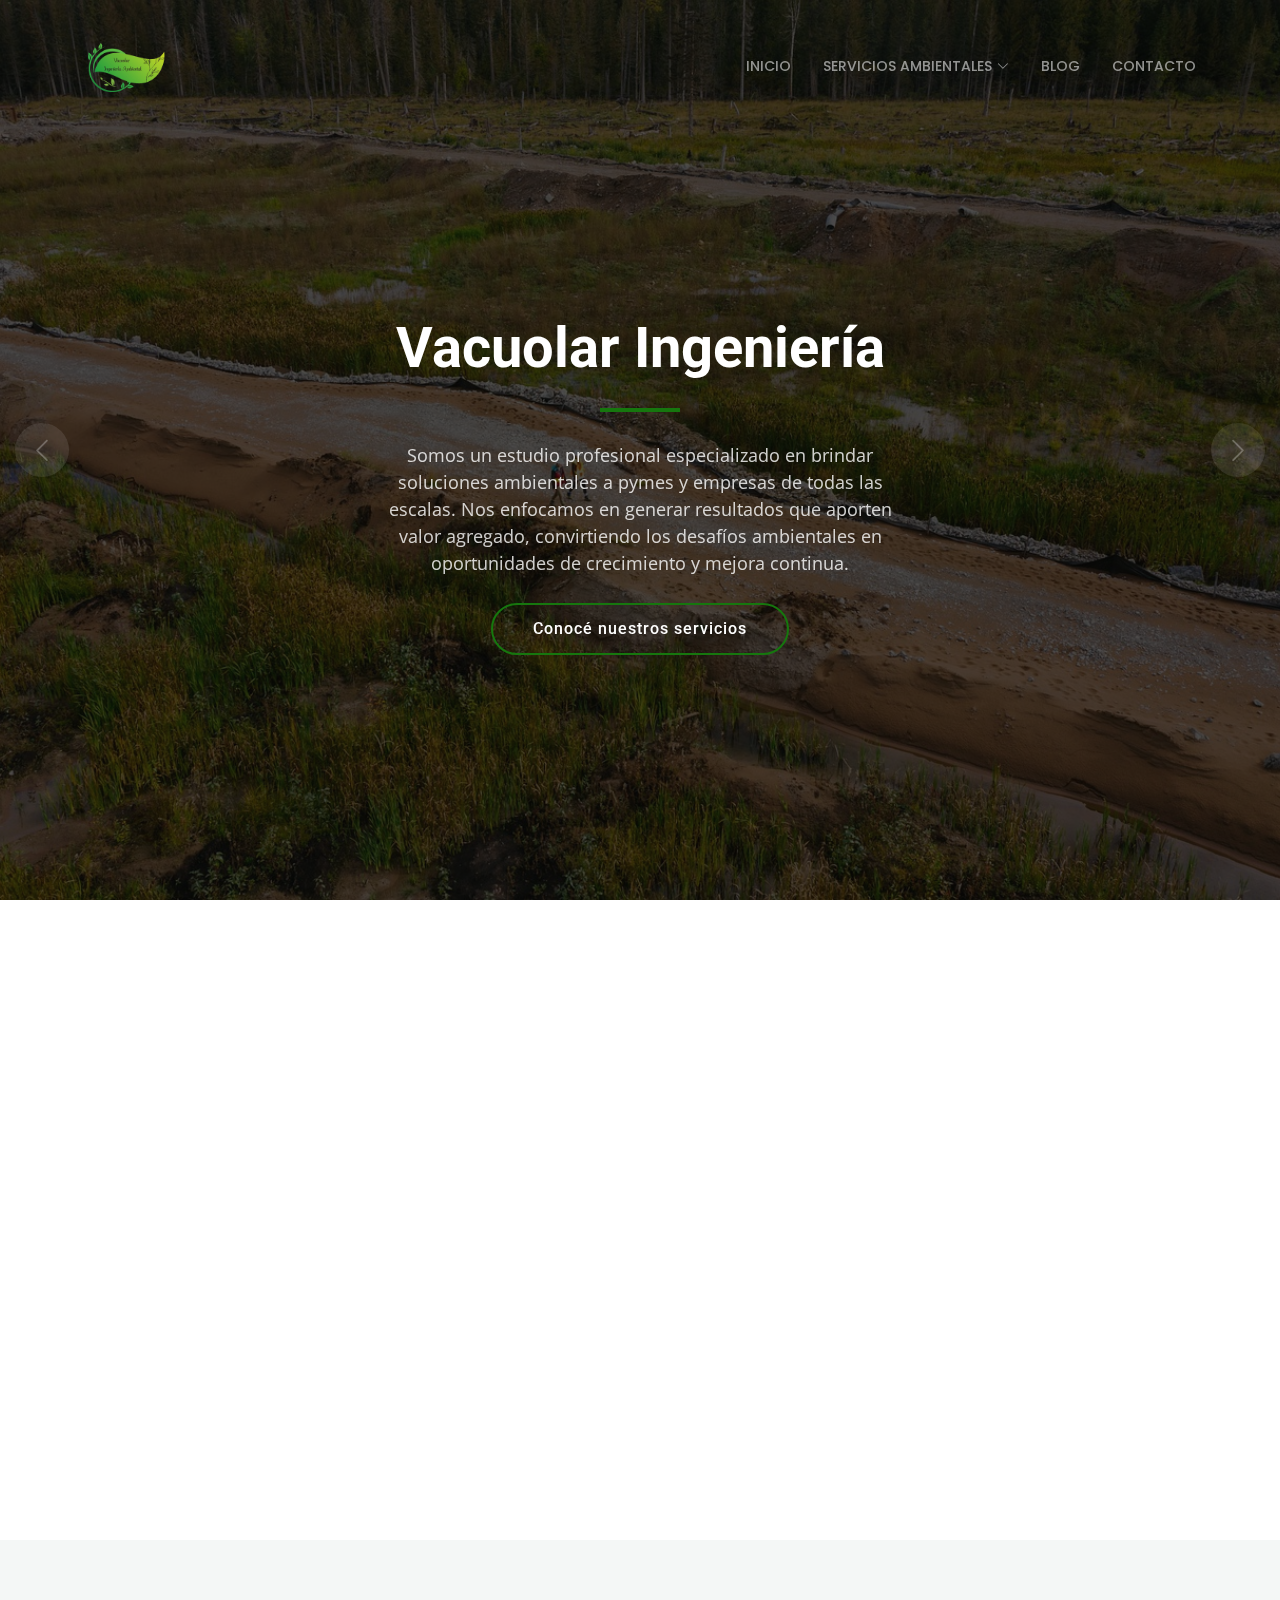
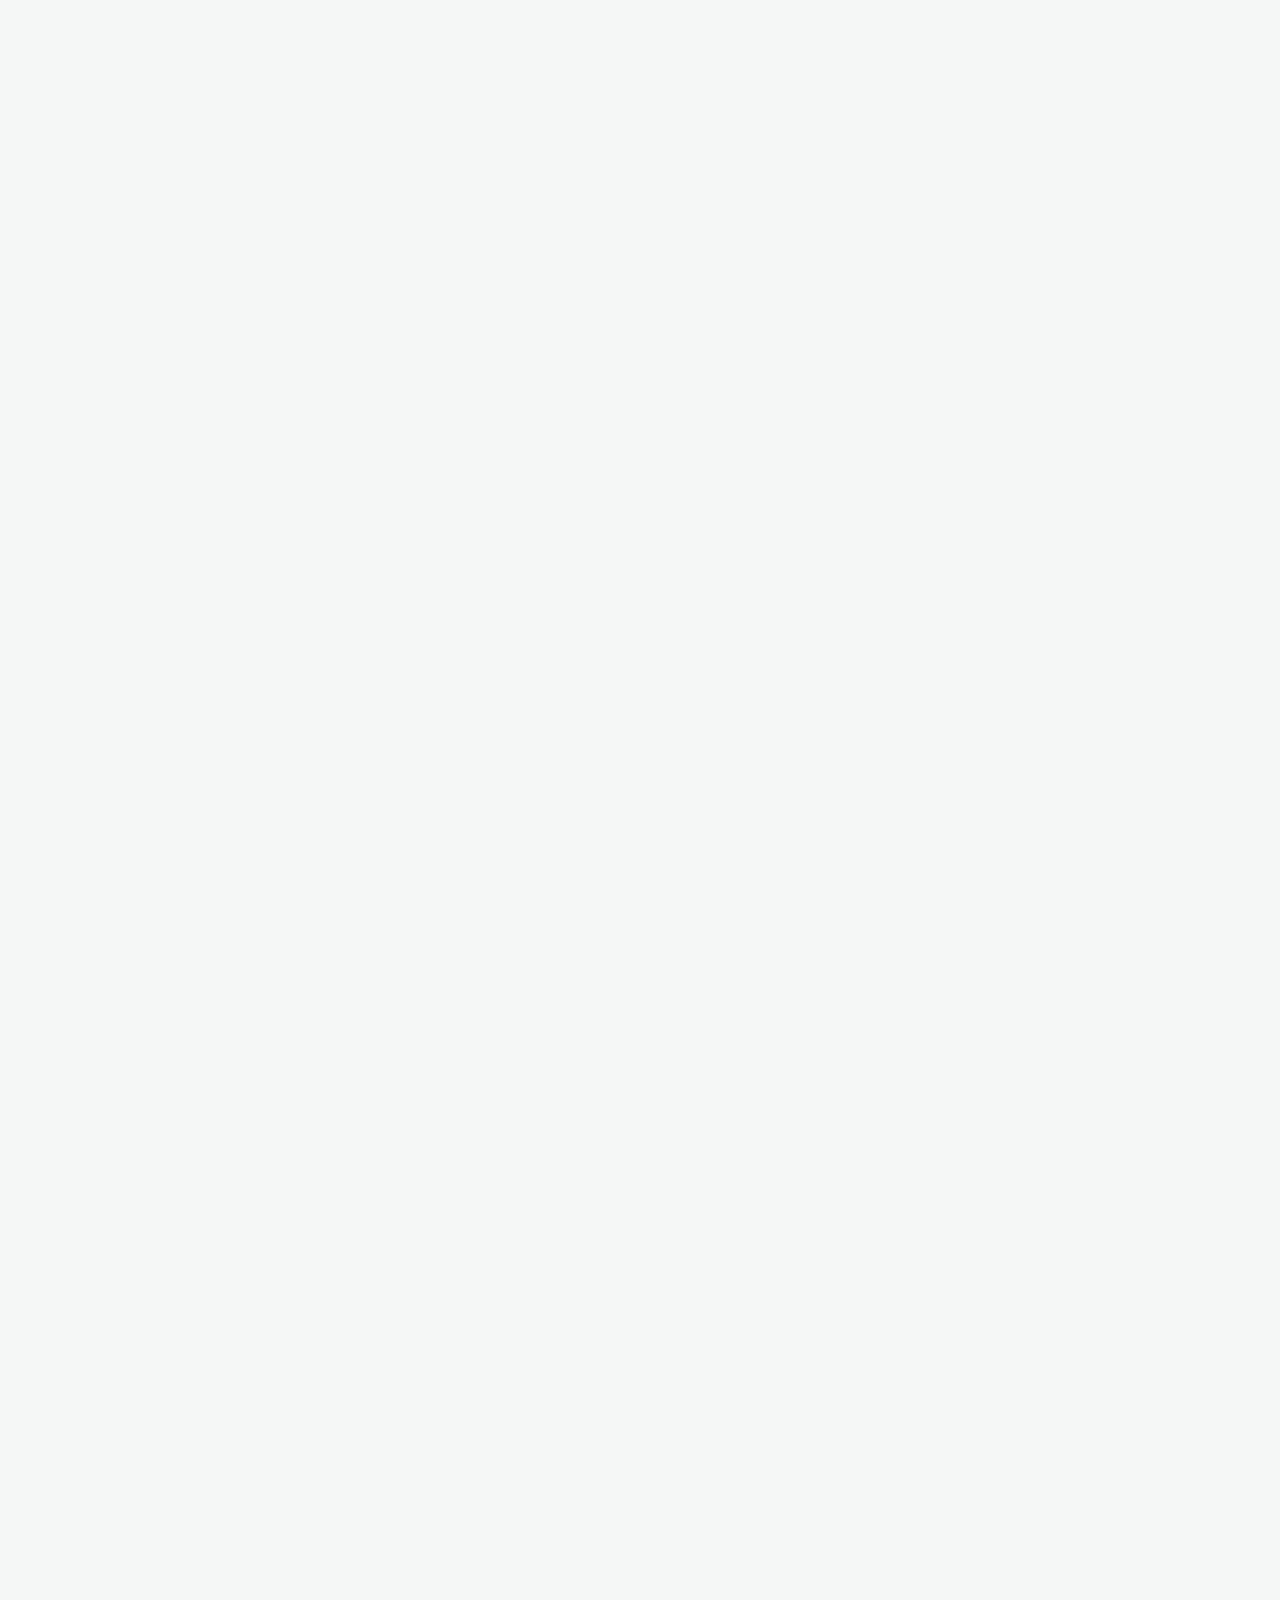
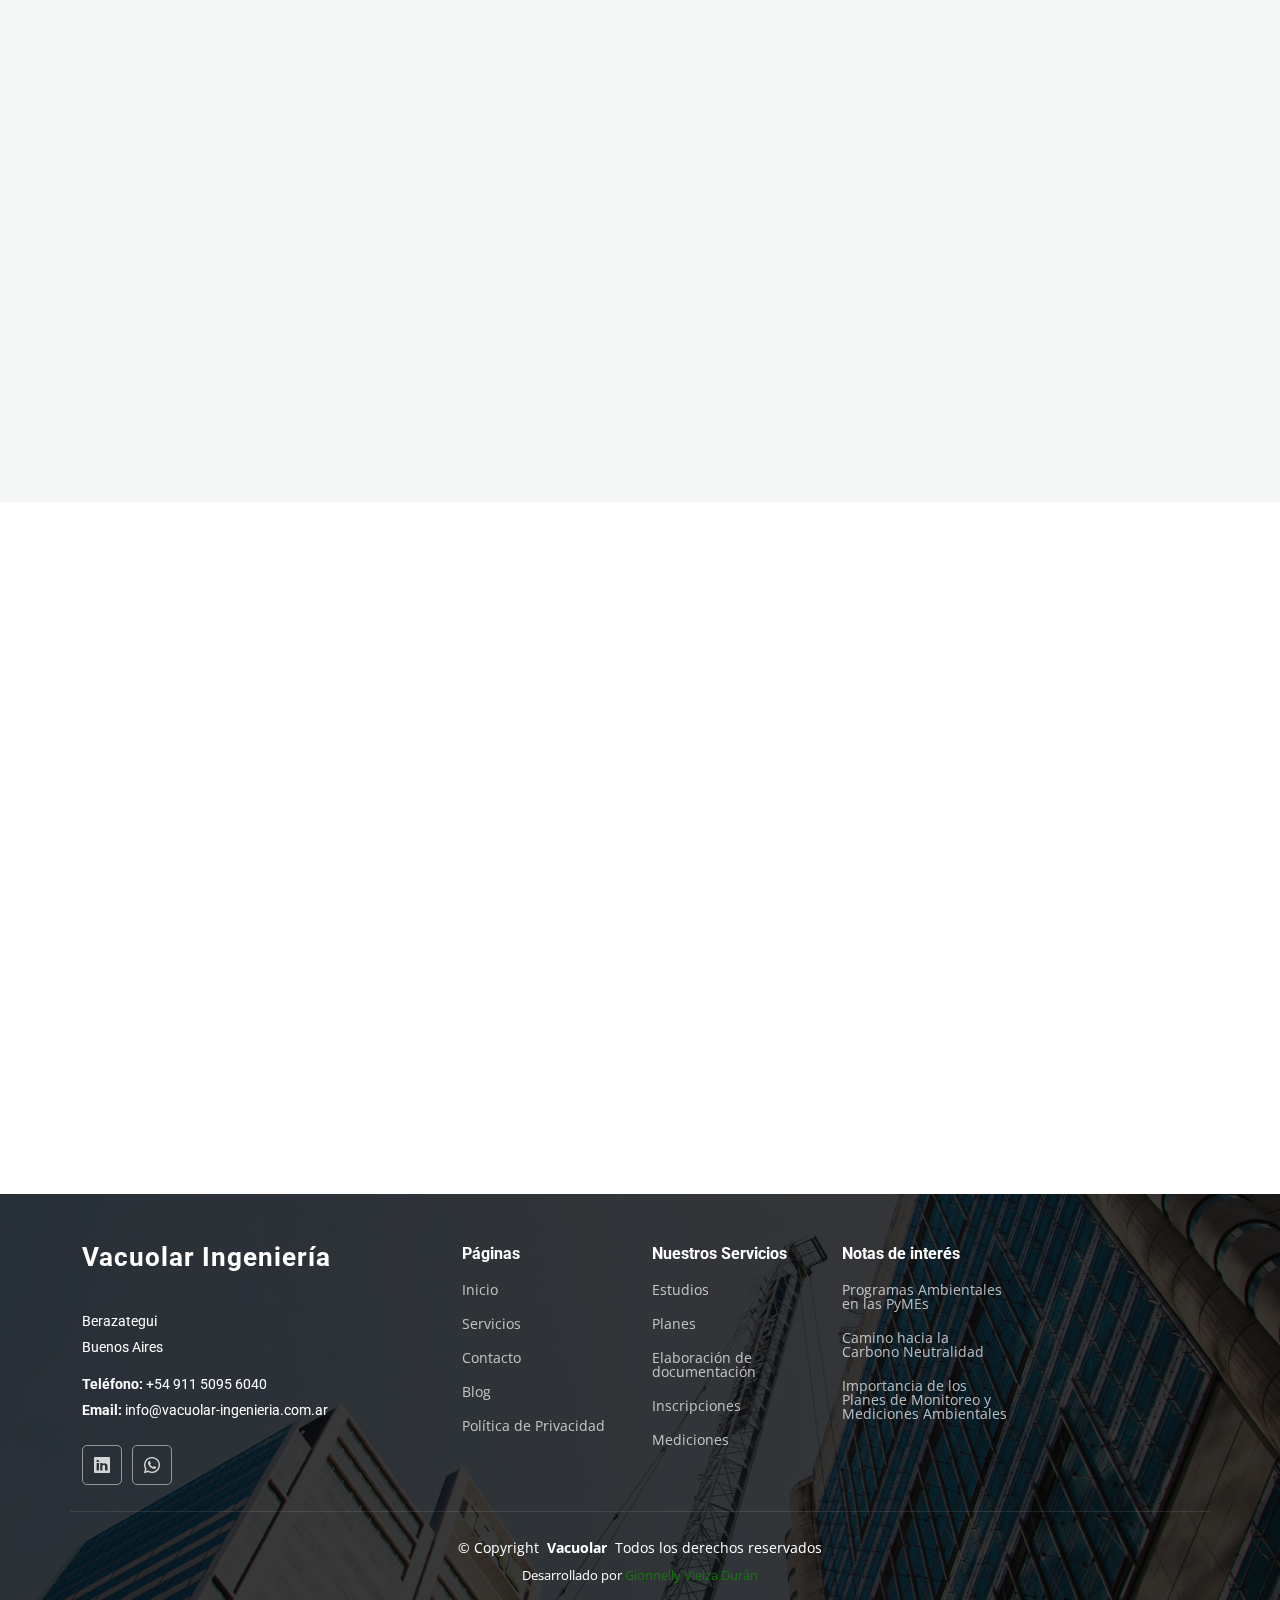
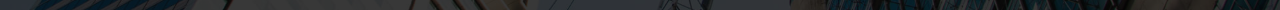
<file: index.html>
<!DOCTYPE html>
<html lang="es">

<head>
  <!-- Google tag (gtag.js) -->
<script async src="https://www.googletagmanager.com/gtag/js?id=G-5RQ3EYTLY0"></script>
<script>
  window.dataLayer = window.dataLayer || [];
  function gtag(){dataLayer.push(arguments);}
  gtag('js', new Date());

  gtag('config', 'G-5RQ3EYTLY0');
</script>
  <meta charset="utf-8">
  <meta content="width=device-width, initial-scale=1.0" name="viewport">
  <title>Vacuolar Ingenieria </title>
  <meta name="description"
    content="Expertos en servicios ambientales. Realizamos estudios de impacto, planes de gestión, monitoreos, inspecciones, estudios de suelo, cálculo de huella de carbono y análisis GIS.">
  <meta name="keywords"
    content="ervicios ambientales, consultoría ambiental, estudios impacto ambiental, planes gestión ambiental, monitoreos ambientales, inspección ambiental, estudios de suelo, huella de carbono, estudios GIS">

    <meta name="google-site-verification" content="MdBf8cA0QSid-rZxE7dePZhuAqgxQBwikhasaHrrBUQ" />
    <!-- Favicons -->
  <link href="assets/img/Logo-removebg.png" rel="icon">
  <link href="assets/img/Logo-removebg.png" rel="apple-touch-icon">

  <!-- Fonts -->
  <link href="https://fonts.googleapis.com" rel="preconnect">
  <link href="https://fonts.gstatic.com" rel="preconnect" crossorigin>
  <link
    href="https://fonts.googleapis.com/css2?family=Roboto:ital,wght@0,100;0,300;0,400;0,500;0,700;0,900;1,100;1,300;1,400;1,500;1,700;1,900&family=Open+Sans:ital,wght@0,300;0,400;0,500;0,600;0,700;0,800;1,300;1,400;1,500;1,600;1,700;1,800&family=Poppins:ital,wght@0,100;0,200;0,300;0,400;0,500;0,600;0,700;0,800;0,900;1,100;1,200;1,300;1,400;1,500;1,600;1,700;1,800;1,900&display=swap"
    rel="stylesheet">

  <!-- Vendor CSS Files -->
  <link href="assets/vendor/bootstrap/css/bootstrap.min.css" rel="stylesheet">
  <link href="assets/vendor/bootstrap-icons/bootstrap-icons.css" rel="stylesheet">
  <link href="assets/vendor/aos/aos.css" rel="stylesheet">
  <link href="assets/vendor/fontawesome-free/css/all.min.css" rel="stylesheet">
  <link href="assets/vendor/glightbox/css/glightbox.min.css" rel="stylesheet">
  <link href="assets/vendor/swiper/swiper-bundle.min.css" rel="stylesheet">

  <!-- Main CSS File -->
  <link href="assets/css/main.css" rel="stylesheet">

</head>

<body class="index-page">
  <div>
    <header id="header" class="header d-flex align-items-center fixed-top">
      <div class="container-fluid container-xl position-relative d-flex align-items-center justify-content-between">
        <a href="index.html" class="logo d-flex align-items-center" id="logo-img">
          <img src="assets/img/Logo-removebg.png" alt="Logo Vacuolar" id="logo">
        </a>
        <nav id="navmenu" class="navmenu"> <!-- Menú de escritorio -->
          <ul>
            <li><a href="index.html">Inicio</a></li>
            <li class="dropdown"><a href="#services"><span>Servicios Ambientales</span> <i
                  class="bi bi-chevron-down toggle-dropdown"></i></a>
              <ul>
                <li><a href="#services">Estudios de Impacto Ambiental (EsIA)</a></li>
                <li><a href="#services">Planes de Gestión Ambiental (PGA)</a></li>
                <li><a href="#services">Monitoreos Ambientales</a></li>
                <li><a href="#services">Inspección Ambiental de Obras</a></li>
                <li><a href="#services">Estudios de Suelo: contaminación y remediación</a></li>
                <li><a href="#services">Cálculo de la Huella de Carbono</a></li>
                <li><a href="#services">Estudios GIS</a></li>
                <li><a href="#services">Otros</a></li>
              </ul>
            </li>
            <li><a href="blog.html">Blog</a></li>
            <li><a href="contacto.html">Contacto</a></li>
          </ul>
        </nav>
        <div class="mobile-nav-toggle">
          <i class="bi bi-list"></i>
        </div>

        <!-- Menú para mobile (inicialmente oculto) -->
        <nav id="mobile-nav" class="mobile-nav-list">
          <ul>
            <li><a href="index.html">Inicio</a></li>
            <li class="dropdown"><a href="#services"><span>Servicios Ambientales</span> <i
                  class="bi bi-chevron-down toggle-dropdown"></i></a>
              <ul>
                <li><a href="#services">Estudios de Impacto Ambiental (EsIA)</a></li>
                <li><a href="#services">Planes de Gestión Ambiental (PGA)</a></li>
                <li><a href="#services">Monitoreos Ambientales</a></li>
                <li><a href="#services">Inspección Ambiental de Obras</a></li>
                <li><a href="#services">Estudios de Suelo: contaminación y remediación</a></li>
                <li><a href="#services">Cálculo de la Huella de Carbono</a></li>
                <li><a href="#services">Estudios GIS</a></li>
                <li><a href="#services">Otros</a></li>
              </ul>
            </li>
            <li><a href="blog.html">Blog</a></li>
            <li><a href="contacto.html">Contacto</a></li>
          </ul>
        </nav>
      </div>
    </header>
  </div>




  <main class="main">

    <!-- Hero Section -->
    <section id="hero" class="hero section dark-background">

      <div class="info d-flex align-items-center">
        <div class="container">
          <div class="row justify-content-center" data-aos="fade-up" data-aos-delay="100">
            <div class="col-lg-6 text-center">
              <h2>Vacuolar Ingeniería</h2>
              <p>Somos un estudio profesional especializado en brindar soluciones ambientales a pymes y empresas de
                todas las escalas. Nos enfocamos en generar resultados que aporten valor agregado, convirtiendo los
                desafíos ambientales en oportunidades de crecimiento y mejora continua.</p>
              <a href="#services" class="btn-get-started">Conocé nuestros servicios</a>
            </div>
          </div>
        </div>
      </div>

      <div id="hero-carousel" class="carousel slide" data-bs-ride="carousel" data-bs-interval="5000">

        <div class="carousel-item">
          <img src="assets/img/carrusel/update/pexels-hasan-zahra-1120724-2118560.jpg" alt="">
        </div>

        <div class="carousel-item active">
          <img src="assets/img/carrusel/update/mount-polley-4770045_1280.jpg" alt="">
        </div>

        <div class="carousel-item">
          <img src="assets/img/carrusel/update/soil-8080788_1280.jpg" alt="">
        </div>

        <div class="carousel-item">
          <img src="assets/img/carrusel/update/pexels-piotr-arnoldes-7862031-6109673.jpg" alt="">
        </div>

        <div class="carousel-item">
          <img src="assets/img/carrusel/update/pexels-zlatin-georgiev-3778528-9374447.jpg" alt="">
        </div>

        <a class="carousel-control-prev" href="#hero-carousel" role="button" data-bs-slide="prev">
          <span class="carousel-control-prev-icon bi bi-chevron-left" aria-hidden="true"></span>
        </a>

        <a class="carousel-control-next" href="#hero-carousel" role="button" data-bs-slide="next">
          <span class="carousel-control-next-icon bi bi-chevron-right" aria-hidden="true"></span>
        </a>

      </div>

    </section><!-- /Hero Section -->

    <!-- Features Section -->
    <section id="features" class="features section">

      <div class="container">

        <ul class="nav nav-tabs row  g-2 d-flex" data-aos="fade-up" data-aos-delay="100" role="tablist">

          <li class="nav-item col-3" role="presentation">
            <a class="nav-link active show" data-bs-toggle="tab" data-bs-target="#features-tab-1" aria-selected="true"
              role="tab">
              <h4>Especialización</h4>
            </a>
          </li><!-- End tab nav item -->

          <li class="nav-item col-3" role="presentation">
            <a class="nav-link" data-bs-toggle="tab" data-bs-target="#features-tab-2" aria-selected="false"
              tabindex="-1" role="tab">
              <h4>Servicio personalizado</h4>
            </a><!-- End tab nav item -->

          </li>
          <li class="nav-item col-3" role="presentation">
            <a class="nav-link" data-bs-toggle="tab" data-bs-target="#features-tab-3" aria-selected="false"
              tabindex="-1" role="tab">
              <h4>Experiencia</h4>
            </a>
          </li><!-- End tab nav item -->

          <li class="nav-item col-3" role="presentation">
            <a class="nav-link" data-bs-toggle="tab" data-bs-target="#features-tab-4" aria-selected="false"
              tabindex="-1" role="tab">
              <h4>Pymes y grandes industrias</h4>
            </a>
          </li><!-- End tab nav item -->

        </ul>

        <div class="tab-content" data-aos="fade-up" data-aos-delay="200">

          <div class="tab-pane fade active show" id="features-tab-1" role="tabpanel">
            <div class="row">
              <div class="col-lg-6 order-2 order-lg-1 mt-3 mt-lg-0 d-flex flex-column justify-content-center">
                <h3>Vacuolar Ingeniería es un estudio profesional especializado en brindar soluciones ambientales</h3>
                <p class="fst-italic">
                  Enfocada en atender las necesidades de pequeñas, medianas y grandes empresas en materia de: </p>
                <ul>
                  <li><i class="bi bi-check2-all"></i> <span>Planes de sostenibilidad</span></li>

                  <li><i class="bi bi-check2-all"></i> <span>Estudios de Impacto Ambiental</span></li>
                  <li><i class="bi bi-check2-all"></i> <span>Inspecciones </span></li>
                  <li><i class="bi bi-check2-all"></i> <span>Planes de Gestión de Integral de Residuos Sólidos Urbanos
                      (GIRSU) </span></li>
                  <li><i class="bi bi-check2-all"></i> <span>Medición de huellas ambientales; ecológica, hídrica y de
                      carbono </span></li>

                </ul>
              </div>
              <div class="col-lg-6 order-1 order-lg-2 text-center">
                <img src="assets/img/carrusel/update/wind-power-4380274_1280.jpg" alt="" class="img-fluid">
              </div>
            </div>
          </div><!-- End tab content item -->

          <div class="tab-pane fade" id="features-tab-2" role="tabpanel">
            <div class="row">
              <div class="col-lg-6 order-2 order-lg-1 mt-3 mt-lg-0 d-flex flex-column justify-content-center">
                <h3>Entendemos que cada empresa es única y enfrenta desafíos específicos</h3>
                <p class="fst-italic">
                  Sabemos que cada organización tiene sus propias particularidades y retos. Por eso, ofrecemos
                  soluciones personalizadas que se adaptan a las necesidades específicas, ayudándo a cumplir con las
                  normativas ambientales y a mejorar tu competitividad en el mercado. Nuestro enfoque integral permite
                  no solo cumplir con las regulaciones, sino también optimizar tus procesos y reducir costos. </p>
                <ul>
                  <li><i class="bi bi-check2-all"></i> <span>Diagnóstico Ambiental Personalizado: Evaluamos el impacto
                      ambiental de las operaciones y ofrecemos un plan de acción a medida para cumplir con las
                      normativas vigentes.</span></li>
                  <li><i class="bi bi-check2-all"></i> <span>Implementación de Programas de Monitoreo: Desarrollamos e
                      implementamos programas de monitoreo ambiental que ayudan a identificar y mitigar posibles fuentes
                      de contaminación.</span></li>
                  <li><i class="bi bi-check2-all"></i> <span>Capacitación y Asesoramiento: Brindamos capacitaciones,
                      inducciones y asesoramiento continuo para asegurar que se mantengan las mejores prácticas
                      ambientales y sociales.</span></li>
                </ul>
              </div>
              <div class="col-lg-6 order-1 order-lg-2 text-center">
                <img src="assets/img/carrusel/update/personalizacion.jpg" alt="" class="img-fluid">
              </div>
            </div>
          </div><!-- End tab content item -->

          <div class="tab-pane fade" id="features-tab-3" role="tabpanel">
            <div class="row">
              <div class="col-lg-6 order-2 order-lg-1 mt-3 mt-lg-0 d-flex flex-column justify-content-center">
                <h3>Proyectos financiados por organismos internacionales, Banco Interamericano de Desarrollo (BID) y la
                  CAF</h3>
                <p class="fst-italic">
                  Nuestra experiencia en la supervisión de proyectos financiados por organismos internacionales, como el
                  Banco Interamericano de Desarrollo (BID) y la CAF, nos permite ofrecer un enfoque riguroso y
                  profesional en la gestión de proyectos ambientales.
                </p>
                <ul>
                  <li><i class="bi bi-check2-all"></i> <span>Diseñamos y/o acompañamos en el diseño de proyectos que
                      aspiren a la financiación de organismos multilaterales.</span></li>
                  <li><i class="bi bi-check2-all"></i> <span>Llevamos la supervisión e inspección de los requerimientos
                      y salvaguardas ambientales y sociales que establecen la normativa o los estándares de cada
                      organismo.</span></li>
                </ul>

              </div>
              <div class="col-lg-6 order-1 order-lg-2 text-center">
                <img src="assets/img/carrusel/update/descargar.png" alt="" class="img-fluid">
              </div>
            </div>
          </div>

          <div class="tab-pane fade" id="features-tab-4" role="tabpanel">
            <div class="row">
              <div class="col-lg-6 order-2 order-lg-1 mt-3 mt-lg-0 d-flex flex-column justify-content-center">
                <h3>Aliado de Pymes y grandes industrias</h3>
                <p class="fst-italic">
                  Con un enfoque en la innovación, la capacitación y la gestión ambiental, estamos comprometidos a
                  ayudar a nuestros clientes a alcanzar sus objetivos de sostenibilidad y a construir un futuro más
                  responsable y consciente. Juntos, podemos transformar los desafíos.

                </p>
                <ul>
                  <li><i class="bi bi-check2-all"></i> <span>Vacuolar Ingeniería se posiciona como un aliado estratégico
                      para pymes y grandes industrias que buscan integrar la sostenibilidad en su modelo de
                      negocio.</span></li>
                </ul>
              </div>
              <div class="col-lg-6 order-1 order-lg-2 text-center">
                <img src="assets/img/features-4.jpg" alt="" class="img-fluid">
              </div>
            </div>
          </div>

        </div>

      </div>

    </section><!-- /Features Section -->



    <!-- Services Section -->
    <section id="services" class="services section light-background">

      <!-- Section Title -->
      <div class="container section-title" data-aos="fade-up">
        <h2>Nuestros Servicios</h2>
        <p>Encontramos la solución para vos</p>
      </div><!-- End Section Title -->

      <div class="container">

        <div class="row gy-4">

          <div class="col-lg-4 col-md-6" data-aos="fade-up" data-aos-delay="100">
            <div class="service-item  position-relative">

              <h3>Estudios de Impacto Ambiental (EIA)</h3>
              <p>
                Evaluamos los efectos potenciales de proyectos en el ambiente y el entorno social, identificando
                impactos negativos, positivos y proponiendo medidas de mitigación. Este estudio es fundamental para la
                toma de decisiones informadas y el cumplimiento de normativas ambientales.

              </p> <a href="#" class="readmore stretched-link">Contactar <i class="bi bi-arrow-right"></i></a>
            </div>
          </div><!-- End Service Item -->

          <div class="col-lg-4 col-md-6" data-aos="fade-up" data-aos-delay="200">
            <div class="service-item position-relative">

              <h3>Inscripción como Generadores y Transporte de Residuos Peligrosos</h3>
              <p>Asistimos a las empresas en el proceso de registro como generadores de residuos peligrosos, asegurando
                que cumplan con la normativa vigente. También gestionamos la documentación necesaria para el transporte
                seguro de estos residuos.</p> <a href="#" class="readmore stretched-link">Contactar<i
                  class="bi bi-arrow-right"></i></a>
            </div>
          </div><!-- End Service Item -->

          <div class="col-lg-4 col-md-6" data-aos="fade-up" data-aos-delay="300">
            <div class="service-item position-relative">

              <h3>Elaboración de Planes de Gestión Ambiental (PGA)</h3>
              <p> Diseñamos planes estratégicos que establecen acciones y procedimientos para minimizar el impacto
                ambiental de las actividades de una organización. Estos planes son esenciales para la sostenibilidad y
                el cumplimiento normativo.</p>
              <a href="#" class="readmore stretched-link">Contactar <i class="bi bi-arrow-right"></i></a>
            </div>
          </div><!-- End Service Item -->
          <div class="col-lg-4 col-md-6" data-aos="fade-up" data-aos-delay="300">
            <div class="service-item position-relative">

              <h3>Inspección Ambiental de Obras</h3>
              <p>
                Realizamos auditorías y supervisiones en proyectos de construcción para garantizar que se cumplan las
                normativas ambientales. Esto incluye la evaluación de prácticas de gestión de residuos y el control de
                emisiones.
              </p> <a href="#" class="readmore stretched-link">Contactar <i class="bi bi-arrow-right"></i></a>
            </div>
          </div><!-- End Service Item -->
          <div class="col-lg-4 col-md-6" data-aos="fade-up" data-aos-delay="300">
            <div class="service-item position-relative">

              <h3>Planes de Gestión de Residuos</h3>
              <p> Desarrollamos estrategias para la correcta gestión de residuos generados por las empresas, promoviendo
                la reducción, reutilización y reciclaje. Estos planes ayudan a minimizar el impacto ambiental y
                optimizar recursos.
              </p>
              <a href="#" class="readmore stretched-link">Contactar <i class="bi bi-arrow-right"></i></a>
            </div>
          </div><!-- End Service Item -->
          <div class="col-lg-4 col-md-6" data-aos="fade-up" data-aos-delay="300">
            <div class="service-item position-relative">

              <h3>Planes de Capacitaciones Ambientales</h3>
              <p> Ofrecemos programas de formación para el personal de las empresas en temas ambientales, fomentando la
                conciencia y el cumplimiento
                de prácticas sostenibles en el lugar de trabajo.</p>
              <a href="#" class="readmore stretched-link">Contactar <i class="bi bi-arrow-right"></i></a>
            </div>
          </div><!-- End Service Item -->
          <div class="col-lg-4 col-md-6" data-aos="fade-up" data-aos-delay="300">
            <div class="service-item position-relative">

              <h3>Planes y Seguimiento de Monitoreos Ambientales</h3>
              <p>
                Implementamos programas de monitoreo para evaluar la calidad del aire, agua y suelo, asegurando que las
                actividades de la empresa no afecten negativamente al entorno. Esto incluye la elaboración de informes
                periódicos.

              </p> <a href="#" class="readmore stretched-link">Contactar <i class="bi bi-arrow-right"></i></a>
            </div>
          </div><!-- End Service Item -->
          <div class="col-lg-4 col-md-6" data-aos="fade-up" data-aos-delay="300">
            <div class="service-item position-relative">

              <h3>Medición de Nivel Freático</h3>
              <p> Realizamos mediciones del nivel freático para evaluar la disponibilidad de agua subterránea y su
                calidad. Este servicio es crucial para la gestión de recursos hídricos y la planificación de proyectos.
              </p>
              <a href="#" class="readmore stretched-link">Contactar <i class="bi bi-arrow-right"></i></a>
            </div>
          </div><!-- End Service Item -->
          <div class="col-lg-4 col-md-6" data-aos="fade-up" data-aos-delay="300">
            <div class="service-item position-relative">

              <h3>Estudios de Suelo: Contaminación y Remediación</h3>
              <p> Evaluamos la calidad del suelo para identificar contaminantes y proponemos estrategias de remediación.
                Este servicio es esencial para restaurar áreas afectadas y garantizar la salud ambiental.</p>
              <a href="#" class="readmore stretched-link">Contactar <i class="bi bi-arrow-right"></i></a>
            </div>
          </div><!-- End Service Item -->
          <div class="col-lg-4 col-md-6" data-aos="fade-up" data-aos-delay="300">
            <div class="service-item position-relative">

              <h3>Elaboración de Informes de Seguimiento Ambiental
              </h3>
              <p>Generamos informes detallados que documentan el estado ambiental de un proyecto o actividad, incluyendo
                el cumplimiento de normativas y recomendaciones para mejorar la gestión ambiental.</p> <a href="#"
                class="readmore stretched-link">Contactar <i class="bi bi-arrow-right"></i></a>
            </div>
          </div><!-- End Service Item -->
          <div class="col-lg-4 col-md-6" data-aos="fade-up" data-aos-delay="300">
            <div class="service-item position-relative">

              <h3>Cálculo de la Huella de Carbono</h3>
              <p>Medimos las emisiones de gases de efecto invernadero generadas por las actividades de una organización,
                ayudando a establecer metas de reducción y a promover la sostenibilidad.
              </p> <a href="#" class="readmore stretched-link">Contactar <i class="bi bi-arrow-right"></i></a>
            </div>
          </div><!-- End Service Item -->
          <div class="col-lg-4 col-md-6" data-aos="fade-up" data-aos-delay="300">
            <div class="service-item position-relative">

              <h3>Estudios GIS</h3>
              <p> Utilizamos Sistemas de Información Geográfica (GIS) para analizar datos espaciales relacionados con el
                medio ambiente, facilitando la toma de decisiones informadas en la planificación y gestión de proyectos.
              </p> <a href="#" class="readmore stretched-link">Contactar <i class="bi bi-arrow-right"></i></a>
            </div>
          </div><!-- End Service Item -->
          <div class="col-lg-4 col-md-6" data-aos="fade-up" data-aos-delay="300">
            <div class="service-item position-relative">

              <h3>Efluentes: Líquidos y Gaseosos</h3>
              <p>Evaluamos y gestionamos los efluentes generados por las empresas, tanto líquidos como gaseosos,
                asegurando que cumplan con las normativas ambientales y minimizando su impacto en el entorno.</p> <a
                href="#" class="readmore stretched-link">Contactar <i class="bi bi-arrow-right"></i></a>
            </div>
          </div><!-- End Service Item -->




        </div>

      </div>

    </section><!-- /Services Section -->

    <!-- Recent Blog Posts Section -->
    <section id="recent-blog-posts" class="recent-blog-posts section">

      <!-- Section Title -->
      <div class="container section-title" data-aos="fade-up">
        <h2>Notas recientes</h2>
        <p>Encuentra notas, normativas, información y más en nuestro <a href="/blog.html" target="_blank">Blog</a></p>
      </div><!-- End Section Title -->

      <div class="container">

        <div class="row gy-5">

          <div class="col-xl-4 col-md-6">
            <div class="post-item position-relative h-100" data-aos="fade-up" data-aos-delay="100">

              <div class="post-img position-relative overflow-hidden">
                <img src="blog/img/camino-hacia-la-carbono-neutralidad.jpg" class="img-fluid" alt="">
                <span class="post-date">Diciembre 30</span>
              </div>

              <div class="post-content d-flex flex-column">

                <h3 class="post-title">Camino hacia la Carbono Neutralidad</h3>

                <div class="meta d-flex align-items-center">
                  <div class="d-flex align-items-center">
                    <i class="bi bi-person"></i> <span class="ps-2">Gabriela Iglesias</span>
                  </div>
                  <span class="px-3 text-black-50">/</span>
                  <div class="d-flex align-items-center">
                    <i class="bi bi-folder2"></i> <span class="ps-2">Carbono</span>
                  </div>
                </div>

                <hr>

                <a href="/blog/camino-hacia-la-carbono-neutralidad.html" class="readmore stretched-link"><span>Leer
                    más</span><i class="bi bi-arrow-right"></i></a>

              </div>

            </div>
          </div><!-- End post item -->

          <div class="col-xl-4 col-md-6">
            <div class="post-item position-relative h-100" data-aos="fade-up" data-aos-delay="100">

              <div class="post-img position-relative overflow-hidden">
                <img src="blog/img/planes-monitoreo.jpg" class="img-fluid" alt="">
                <span class="post-date">Diciembre 30</span>
              </div>

              <div class="post-content d-flex flex-column">

                <h3 class="post-title">Importancia de los Planes de Monitoreo y Mediciones Ambientales</h3>

                <div class="meta d-flex align-items-center">
                  <div class="d-flex align-items-center">
                    <i class="bi bi-person"></i> <span class="ps-2">Gabriela Iglesias</span>
                  </div>
                  <span class="px-3 text-black-50">/</span>
                  <div class="d-flex align-items-center">
                    <i class="bi bi-folder2"></i> <span class="ps-2">Monitoreo</span>
                  </div>
                </div>

                <hr>

                <a href="/blog/Importancia-de-los-Planes-de-Monitoreo-y-Mediciones-Ambientales.html"
                  class="readmore stretched-link"><span>Leer más</span><i class="bi bi-arrow-right"></i></a>

              </div>

            </div>
          </div><!-- End post item -->

          <div class="col-xl-4 col-md-6">
            <div class="post-item position-relative h-100" data-aos="fade-up" data-aos-delay="100">

              <div class="post-img position-relative overflow-hidden">
                <img src="blog/img/programas_ambientales2.jpg" class="img-fluid" alt="">
                <span class="post-date">Diciembre 30</span>
              </div>

              <div class="post-content d-flex flex-column">

                <h3 class="post-title">Programas Ambientales en las PyMEs</h3>

                <div class="meta d-flex align-items-center">
                  <div class="d-flex align-items-center">
                    <i class="bi bi-person"></i> <span class="ps-2">Gabriela Iglesias</span>
                  </div>
                  <span class="px-3 text-black-50">/</span>
                  <div class="d-flex align-items-center">
                    <i class="bi bi-folder2"></i> <span class="ps-2">PyMEs</span>
                  </div>
                </div>

                <hr>

                <a href="/blog/Programas-Ambientales-en-las-PyMEs.html" class="readmore stretched-link"><span>Leer
                    más</span><i class="bi bi-arrow-right"></i></a>

              </div>

            </div>
          </div><!-- End post item -->

        </div>

      </div>

    </section><!-- /Recent Blog Posts Section -->

  </main>

  <footer class="footer dark-background">

    <div class="container footer-top">
      <div class="row gy-4">
        <div class="col-lg-4 col-md-6 footer-about">
          <a href="index.html" class="logo d-flex align-items-center">
            <span class="sitename">Vacuolar Ingeniería</span>
          </a>
          <div class="footer-contact pt-3">
            <p>Berazategui</p>
            <p>Buenos Aires</p>
            <p class="mt-3"><strong>Teléfono:</strong> <span>+54 911 5095 6040</span></p>
            <p><strong>Email:</strong> <span>info@vacuolar-ingenieria.com.ar</span></p>
          </div>
          <div class="social-links d-flex mt-4">

            <a href="https://www.linkedin.com/in/gabriela-iglesias-2483341a1/" target="_blank"><i
                class="bi bi-linkedin"></i></a>

            <a href="https://wa.me/+5491150956040" target="_blank"><i class="bi bi-whatsapp"></i></a>
          </div>
        </div>

        <div class="col-lg-2 col-md-3 footer-links">
          <h4>Páginas</h4>
          <ul>
            <li><a href="index.html">Inicio</a></li>
            <li><a href="index.html#services">Servicios</a></li>
            <li><a href="contacto.html">Contacto</a></li>
            <li><a href="blog.html">Blog</a></li>
            <li><a href="privacidad.html">Política de Privacidad</a></li>
          </ul>
        </div>

        <div class="col-lg-2 col-md-3 footer-links">
          <h4>Nuestros Servicios</h4>
          <ul>
            <li><a href="#services">Estudios</a></li>
            <li><a href="#features">Planes</a></li>
            <li><a href="#services">Elaboración de documentación</a></li>
            <li><a href="#services">Inscripciones</a></li>
            <li><a href="#services">Mediciones</a></li>
          </ul>
        </div>



        <div class="col-lg-2 col-md-3 footer-links">
          <h4>Notas de interés</h4>
          <ul>
            <li><a href="/blog/Programas-Ambientales-en-las-PyMEs.html">Programas Ambientales en las PyMEs
              </a></li>
            <li><a href="/blog/camino-hacia-la-carbono-neutralidad.html">Camino hacia la Carbono Neutralidad
              </a></li>
            <li><a href="/blog/Importancia-de-los-Planes-de-Monitoreo-y-Mediciones-Ambientales.html">Importancia de los
                Planes de Monitoreo y Mediciones Ambientales</a></li>

          </ul>
        </div>

      </div>
    </div>

    <div class="container copyright text-center mt-4">
      <p>© <span>Copyright</span> <strong class="px-1 sitename">Vacuolar</strong> <span>Todos los derechos
          reservados</span></p>
      <div class="credits">
        Desarrollado por <a href="https://gvielza.github.io/portafolio/" target="_blank">Gionnelly Vielza Durán</a>
      </div>
    </div>

  </footer>

  <!-- Scroll Top -->
  <a href="#" id="scroll-top" class="scroll-top d-flex align-items-center justify-content-center"><i
      class="bi bi-arrow-up-short"></i></a>

  <!-- Preloader -->
  <div id="preloader"></div>

  <!-- Vendor JS Files -->
  <script src="assets/vendor/bootstrap/js/bootstrap.bundle.min.js"></script>
  <script src="assets/vendor/php-email-form/validate.js"></script>
  <script src="assets/vendor/aos/aos.js"></script>
  <script src="assets/vendor/glightbox/js/glightbox.min.js"></script>
  <script src="assets/vendor/imagesloaded/imagesloaded.pkgd.min.js"></script>
  <script src="assets/vendor/isotope-layout/isotope.pkgd.min.js"></script>
  <script src="assets/vendor/swiper/swiper-bundle.min.js"></script>
  <script src="assets/vendor/purecounter/purecounter_vanilla.js"></script>

  <!-- Main JS File -->
  <script src="assets/js/main.js"></script>

</body>

</html>
</file>
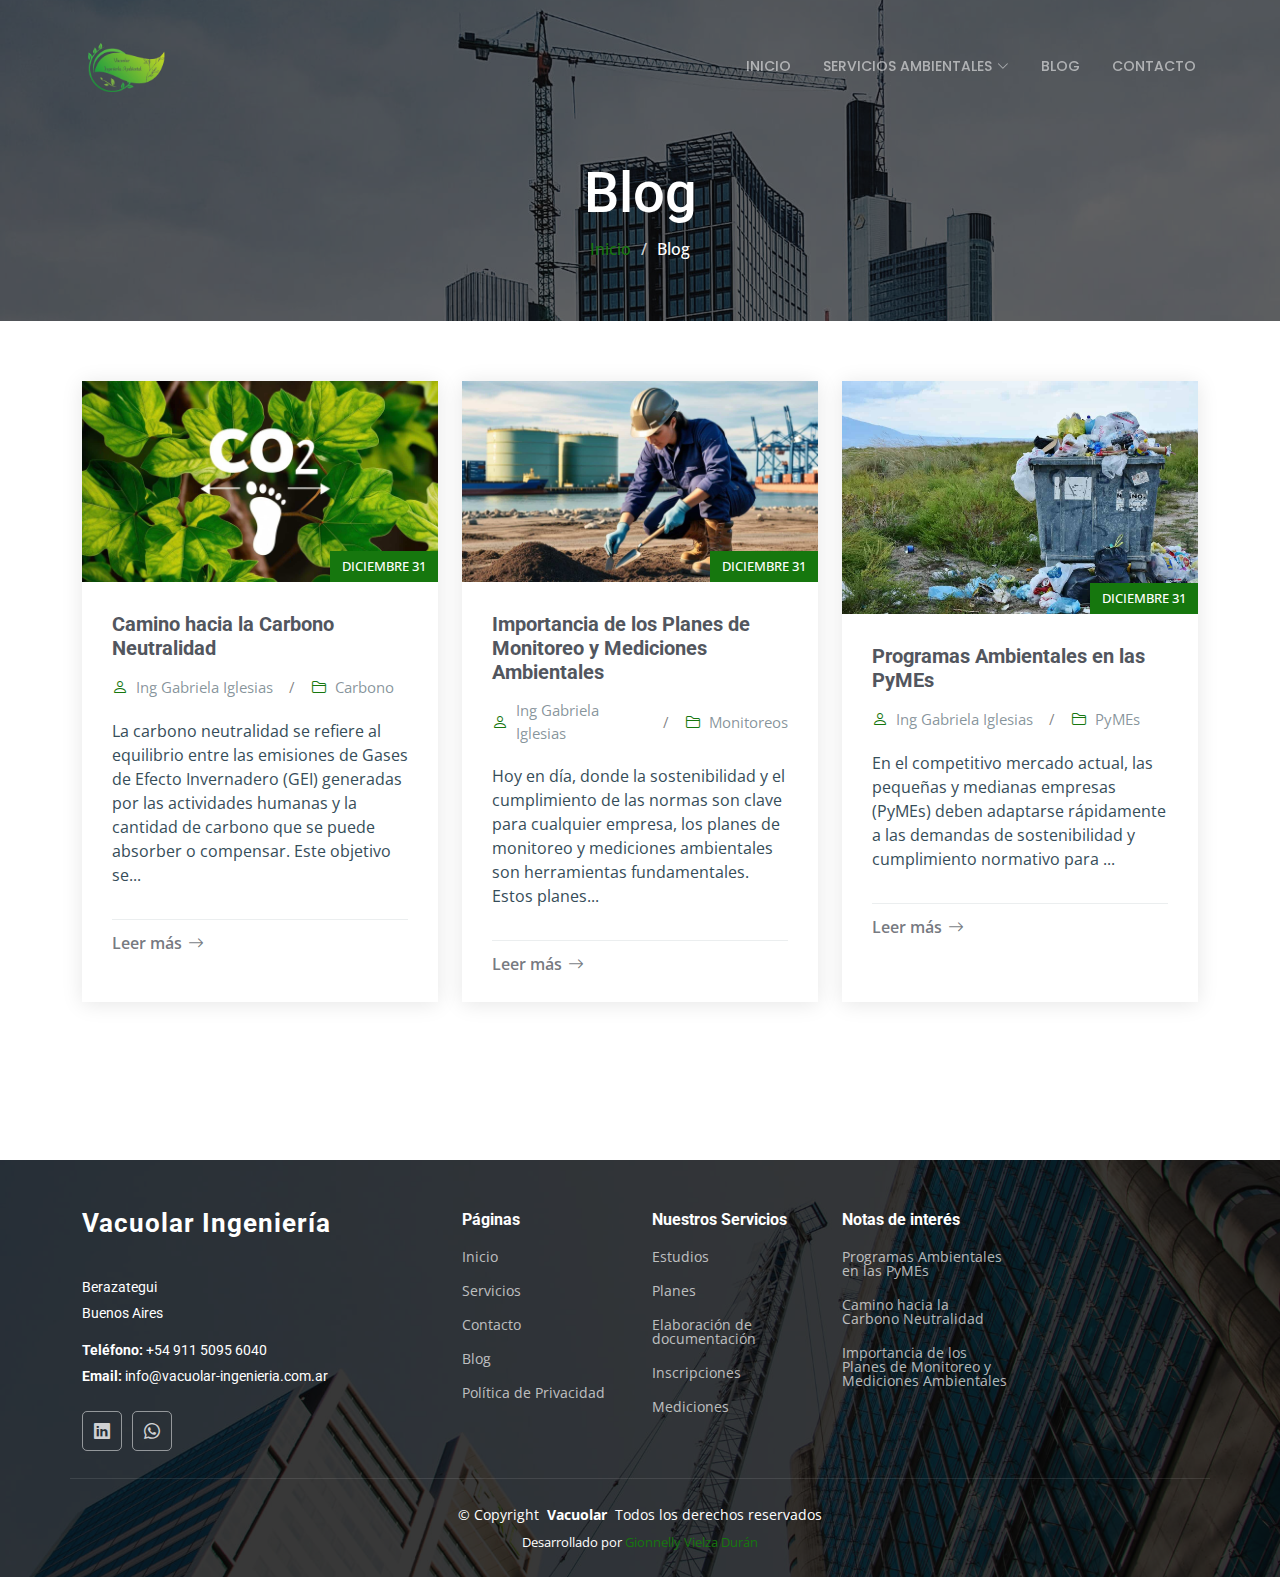
<file: blog.html>
<!DOCTYPE html>
<html lang="es">

<head>
  <meta charset="utf-8">
  <meta content="width=device-width, initial-scale=1.0" name="viewport">
  <title>Blog - Vacuolar Ingeniería</title>
  <meta name="description" content="">
  <meta name="keywords" content="">

  <!-- Favicons -->
  <link href="assets/img/Logo-removebg.png" rel="icon">
  <link href="assets/img/Logo-removebg.png" rel="apple-touch-icon">

  <!-- Fonts -->
  <link href="https://fonts.googleapis.com" rel="preconnect">
  <link href="https://fonts.gstatic.com" rel="preconnect" crossorigin>
  <link href="https://fonts.googleapis.com/css2?family=Roboto:ital,wght@0,100;0,300;0,400;0,500;0,700;0,900;1,100;1,300;1,400;1,500;1,700;1,900&family=Open+Sans:ital,wght@0,300;0,400;0,500;0,600;0,700;0,800;1,300;1,400;1,500;1,600;1,700;1,800&family=Poppins:ital,wght@0,100;0,200;0,300;0,400;0,500;0,600;0,700;0,800;0,900;1,100;1,200;1,300;1,400;1,500;1,600;1,700;1,800;1,900&display=swap" rel="stylesheet">

  <!-- Vendor CSS Files -->
  <link href="assets/vendor/bootstrap/css/bootstrap.min.css" rel="stylesheet">
  <link href="assets/vendor/bootstrap-icons/bootstrap-icons.css" rel="stylesheet">
  <link href="assets/vendor/aos/aos.css" rel="stylesheet">
  <link href="assets/vendor/fontawesome-free/css/all.min.css" rel="stylesheet">
  <link href="assets/vendor/glightbox/css/glightbox.min.css" rel="stylesheet">
  <link href="assets/vendor/swiper/swiper-bundle.min.css" rel="stylesheet">

  <!-- Main CSS File -->
  <link href="assets/css/main.css" rel="stylesheet">

</head>

<body class="blog-page">

  <div>
    <header id="header" class="header d-flex align-items-center fixed-top">
      <div class="container-fluid container-xl position-relative d-flex align-items-center justify-content-between">
        <a href="index.html" class="logo d-flex align-items-center" id="logo-img">
          <img src="assets/img/Logo-removebg.png" alt="Logo Vacuolar" id="logo">
        </a>
        <nav id="navmenu" class="navmenu"> <!-- Menú de escritorio -->
          <ul>
            <li><a href="index.html">Inicio</a></li>
            <li class="dropdown"><a href="index.html#services"><span>Servicios Ambientales</span> <i
                  class="bi bi-chevron-down toggle-dropdown"></i></a>
              <ul>
                <li><a href="index.html#services">Estudios de Impacto Ambiental (EsIA)</a></li>
                <li><a href="index.html#services">Planes de Gestión Ambiental (PGA)</a></li>
                <li><a href="index.html#services">Monitoreos Ambientales</a></li>
                <li><a href="index.html#services">Inspección Ambiental de Obras</a></li>
                <li><a href="index.html#services">Estudios de Suelo: contaminación y remediación</a></li>
                <li><a href="index.html#services">Cálculo de la Huella de Carbono</a></li>
                <li><a href="index.html#services">Estudios GIS</a></li>
                <li><a href="index.html#services">Otros</a></li>
              </ul>
            </li>
            <li><a href="blog.html">Blog</a></li>
            <li><a href="contacto.html">Contacto</a></li>
          </ul>
        </nav>
        <div class="mobile-nav-toggle">
          <i class="bi bi-list"></i>
        </div>

        <!-- Menú para mobile (inicialmente oculto) -->
        <nav id="mobile-nav" class="mobile-nav-list">
          <ul>
            <li><a href="index.html">Inicio</a></li>
            <li class="dropdown"><a href="#services"><span>Servicios Ambientales</span> <i
                  class="bi bi-chevron-down toggle-dropdown"></i></a>
              <ul>
                <li><a href="#services">Estudios de Impacto Ambiental (EsIA)</a></li>
                <li><a href="#services">Planes de Gestión Ambiental (PGA)</a></li>
                <li><a href="#services">Monitoreos Ambientales</a></li>
                <li><a href="#services">Inspección Ambiental de Obras</a></li>
                <li><a href="#services">Estudios de Suelo: contaminación y remediación</a></li>
                <li><a href="#services">Cálculo de la Huella de Carbono</a></li>
                <li><a href="#services">Estudios GIS</a></li>
                <li><a href="#services">Otros</a></li>
              </ul>
            </li>
            <li><a href="blog.html">Blog</a></li>
            <li><a href="contacto.html">Contacto</a></li>
          </ul>
        </nav>
      </div>
    </header>
  </div>

  <main class="main">

    <!-- Page Title -->
    <div class="page-title dark-background" style="background-image: url(assets/img/page-title-bg.jpg);">
      <div class="container position-relative">
        <h1>Blog</h1>
        <nav class="breadcrumbs">
          <ol>
            <li><a href="index.html">Inicio</a></li>
            <li class="current">Blog</li>
          </ol>
        </nav>
      </div>
    </div><!-- End Page Title -->

    <!-- Blog Posts Section -->
    <section id="blog-posts" class="blog-posts section">

      <div class="container">
        <div class="row gy-4">

          <div class="col-lg-4">
            <article class="position-relative h-100">

              <div class="post-img position-relative overflow-hidden">
                <img src="blog/img/camino-hacia-la-carbono-neutralidad.jpg" class="img-fluid" alt="">
                <span class="post-date">Diciembre 31</span>
              </div>

              <div class="post-content d-flex flex-column">

                <h3 class="post-title">Camino hacia la Carbono Neutralidad
                </h3>

                <div class="meta d-flex align-items-center">
                  <div class="d-flex align-items-center">
                    <i class="bi bi-person"></i> <span class="ps-2">Ing Gabriela Iglesias</span>
                  </div>
                  <span class="px-3 text-black-50">/</span>
                  <div class="d-flex align-items-center">
                    <i class="bi bi-folder2"></i> <span class="ps-2">Carbono</span>
                  </div>
                </div>

                <p>
                  La carbono neutralidad se refiere al equilibrio entre las emisiones de Gases de Efecto Invernadero (GEI) generadas por las actividades humanas y la cantidad de carbono que se puede absorber o compensar. Este objetivo se...                </p>

                <hr>

                <a href="blog/camino-hacia-la-carbono-neutralidad.html" class="readmore stretched-link"><span>Leer más</span><i class="bi bi-arrow-right"></i></a>

              </div>

            </article>
          </div><!-- End post list item -->

          <div class="col-lg-4">
            <article class="position-relative h-100">

              <div class="post-img position-relative overflow-hidden">
                <img src="blog/img/planes-monitoreo.jpg" class="img-fluid" alt="">
                <span class="post-date">Diciembre 31</span>
              </div>

              <div class="post-content d-flex flex-column">

                <h3 class="post-title">Importancia de los Planes de Monitoreo y Mediciones Ambientales</h3>

                <div class="meta d-flex align-items-center">
                  <div class="d-flex align-items-center">
                    <i class="bi bi-person"></i> <span class="ps-2">Ing Gabriela Iglesias</span>
                  </div>
                  <span class="px-3 text-black-50">/</span>
                  <div class="d-flex align-items-center">
                    <i class="bi bi-folder2"></i> <span class="ps-2">Monitoreos</span>
                  </div>
                  
                </div>

                <p>
                  Hoy en día, donde la sostenibilidad y el cumplimiento de las normas son clave para cualquier empresa, los planes de monitoreo y mediciones ambientales son herramientas fundamentales. Estos planes...                </p>

                <hr>

                <a href="blog/Importancia-de-los-Planes-de-Monitoreo-y-Mediciones-Ambientales.html" class="readmore stretched-link"><span>Leer más</span><i class="bi bi-arrow-right"></i></a>

              </div>

            </article>
          </div><!-- End post list item -->

          <div class="col-lg-4">
            <article class="position-relative h-100">

              <div class="post-img position-relative overflow-hidden">
                <img src="blog/img/programas_ambientales.jpg" class="img-fluid" alt="">
                <span class="post-date">Diciembre 31</span>
              </div>

              <div class="post-content d-flex flex-column">

                <h3 class="post-title">Programas Ambientales en las PyMEs
                </h3>

                <div class="meta d-flex align-items-center">
                  <div class="d-flex align-items-center">
                    <i class="bi bi-person"></i> <span class="ps-2">Ing Gabriela Iglesias</span>
                  </div>
                  <span class="px-3 text-black-50">/</span>
                  <div class="d-flex align-items-center">
                    <i class="bi bi-folder2"></i> <span class="ps-2">PyMEs</span>
                  </div>
                </div>

                <p>
                  En el competitivo mercado actual, las pequeñas y medianas empresas (PyMEs) deben adaptarse rápidamente a las demandas de sostenibilidad y cumplimiento normativo para ...           </p>

                <hr>

                <a href="blog/Programas-Ambientales-en-las-PyMEs.html" class="readmore stretched-link"><span>Leer más</span><i class="bi bi-arrow-right"></i></a>

              </div>

            </article>
          </div><!-- End post list item -->

 

        </div>
      </div>

    </section><!-- /Blog Posts Section -->

    <!-- Blog Pagination Section -->
    <section id="blog-pagination" class="blog-pagination section">

      <div class="container">
        <div class="d-flex justify-content-center">
          <ul>
            <li><a href="#"><i class="bi bi-chevron-left"></i></a></li>
            <li><a href="#">1</a></li>
            <li><a href="#" class="active">2</a></li>
            <li><a href="#">3</a></li>
            <li><a href="#">4</a></li>
            <li>...</li>
            <li><a href="#">10</a></li>
            <li><a href="#"><i class="bi bi-chevron-right"></i></a></li>
          </ul>
        </div>
      </div>

    </section><!-- /Blog Pagination Section -->

  </main>

  <footer class="footer dark-background">

    <div class="container footer-top">
      <div class="row gy-4">
        <div class="col-lg-4 col-md-6 footer-about">
          <a href="index.html" class="logo d-flex align-items-center">
            <span class="sitename">Vacuolar Ingeniería</span>
          </a>
          <div class="footer-contact pt-3">
            <p>Berazategui</p>
            <p>Buenos Aires</p>
            <p class="mt-3"><strong>Teléfono:</strong> <span>+54 911 5095 6040</span></p>
            <p><strong>Email:</strong> <span>info@vacuolar-ingenieria.com.ar</span></p>
          </div>
          <div class="social-links d-flex mt-4">

            <a href="https://www.linkedin.com/in/gabriela-iglesias-2483341a1/" target="_blank"><i
                class="bi bi-linkedin"></i></a>

            <a href="https://wa.me/+5491150956040" target="_blank"><i class="bi bi-whatsapp"></i></a>
          </div>
        </div>

        <div class="col-lg-2 col-md-3 footer-links">
          <h4>Páginas</h4>
          <ul>
            <li><a href="index.html">Inicio</a></li>
            <li><a href="index.html#services">Servicios</a></li>
            <li><a href="contacto.html">Contacto</a></li>
            <li><a href="blog.html">Blog</a></li>
            <li><a href="privacidad.html">Política de Privacidad</a></li>
          </ul>
        </div>

        <div class="col-lg-2 col-md-3 footer-links">
          <h4>Nuestros Servicios</h4>
          <ul>
            <li><a href="index.html#services">Estudios</a></li>
            <li><a href="index.html#features">Planes</a></li>
            <li><a href="index.html#services">Elaboración de documentación</a></li>
            <li><a href="index.html#services">Inscripciones</a></li>
            <li><a href="index.html#services">Mediciones</a></li>
          </ul>
        </div>



        <div class="col-lg-2 col-md-3 footer-links">
          <h4>Notas de interés</h4>
          <ul>
            <li><a href="/blog/Programas-Ambientales-en-las-PyMEs.html">Programas Ambientales en las PyMEs
              </a></li>
            <li><a href="/blog/camino-hacia-la-carbono-neutralidad.html">Camino hacia la Carbono Neutralidad
              </a></li>
            <li><a href="/blog/Importancia-de-los-Planes-de-Monitoreo-y-Mediciones-Ambientales.html">Importancia de los
                Planes de Monitoreo y Mediciones Ambientales</a></li>

          </ul>
        </div>

      </div>
    </div>

    <div class="container copyright text-center mt-4">
      <p>© <span>Copyright</span> <strong class="px-1 sitename">Vacuolar</strong> <span>Todos los derechos
          reservados</span></p>
      <div class="credits">
        Desarrollado por <a href="https://gvielza.github.io/portafolio/" target="_blank">Gionnelly Vielza Durán</a>
      </div>
    </div>

  </footer>

  <!-- Scroll Top -->
  <a href="#" id="scroll-top" class="scroll-top d-flex align-items-center justify-content-center"><i class="bi bi-arrow-up-short"></i></a>

  <!-- Preloader -->
  <div id="preloader"></div>

  <!-- Vendor JS Files -->
  <script src="assets/vendor/bootstrap/js/bootstrap.bundle.min.js"></script>
  <script src="assets/vendor/php-email-form/validate.js"></script>
  <script src="assets/vendor/aos/aos.js"></script>
  <script src="assets/vendor/glightbox/js/glightbox.min.js"></script>
  <script src="assets/vendor/imagesloaded/imagesloaded.pkgd.min.js"></script>
  <script src="assets/vendor/isotope-layout/isotope.pkgd.min.js"></script>
  <script src="assets/vendor/swiper/swiper-bundle.min.js"></script>
  <script src="assets/vendor/purecounter/purecounter_vanilla.js"></script>

  <!-- Main JS File -->
  <script src="assets/js/main.js"></script>

</body>

</html>
</file>
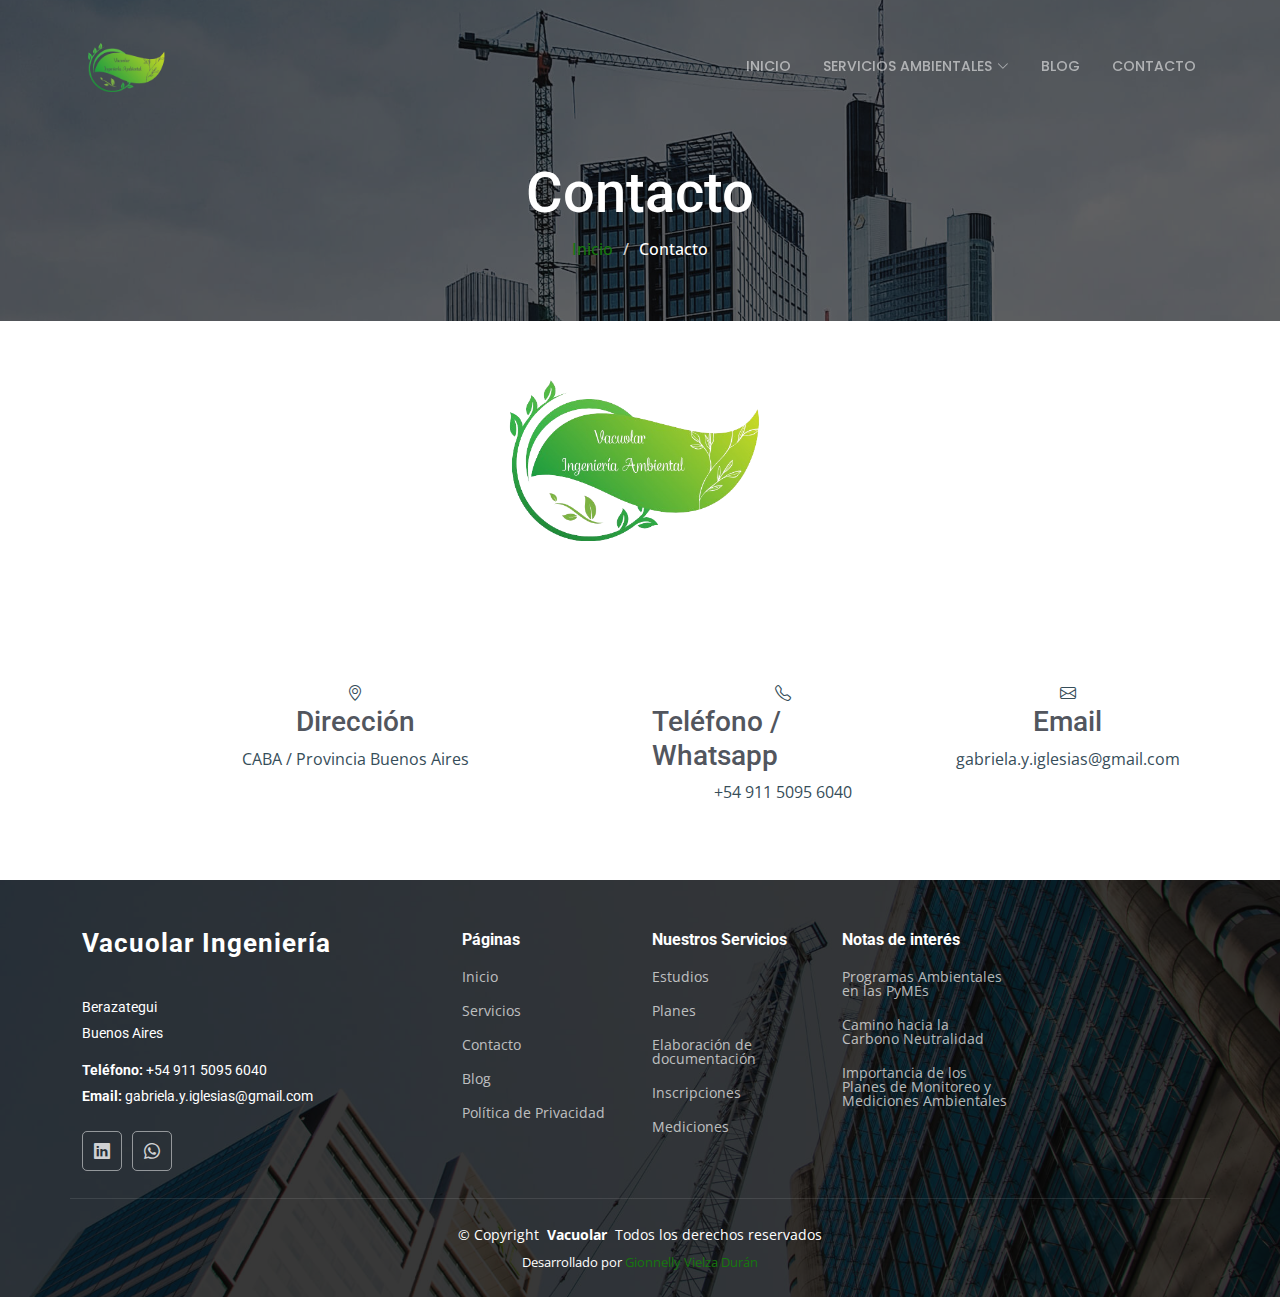
<file: contact.html>
<!DOCTYPE html>
<html lang="en">

<head>
  <meta charset="utf-8">
  <meta content="width=device-width, initial-scale=1.0" name="viewport">
  <title>Contacto - Vacuolar Ingeniería</title>
  <meta name="description" content="">
  <meta name="keywords" content="">

  <!-- Favicons -->
  <link href="assets/img/Logo-removebg.png" rel="icon">
  <link href="assets/img/Logo-removebg.png" rel="apple-touch-icon">

  <!-- Fonts -->
  <link href="https://fonts.googleapis.com" rel="preconnect">
  <link href="https://fonts.gstatic.com" rel="preconnect" crossorigin>
  <link href="https://fonts.googleapis.com/css2?family=Roboto:ital,wght@0,100;0,300;0,400;0,500;0,700;0,900;1,100;1,300;1,400;1,500;1,700;1,900&family=Open+Sans:ital,wght@0,300;0,400;0,500;0,600;0,700;0,800;1,300;1,400;1,500;1,600;1,700;1,800&family=Poppins:ital,wght@0,100;0,200;0,300;0,400;0,500;0,600;0,700;0,800;0,900;1,100;1,200;1,300;1,400;1,500;1,600;1,700;1,800;1,900&display=swap" rel="stylesheet">

  <!-- Vendor CSS Files -->
  <link href="assets/vendor/bootstrap/css/bootstrap.min.css" rel="stylesheet">
  <link href="assets/vendor/bootstrap-icons/bootstrap-icons.css" rel="stylesheet">
  <link href="assets/vendor/aos/aos.css" rel="stylesheet">
  <link href="assets/vendor/fontawesome-free/css/all.min.css" rel="stylesheet">
  <link href="assets/vendor/glightbox/css/glightbox.min.css" rel="stylesheet">
  <link href="assets/vendor/swiper/swiper-bundle.min.css" rel="stylesheet">

  <!-- Main CSS File -->
  <link href="assets/css/main.css" rel="stylesheet">

</head>

<body class="contact-page">

  <header id="header" class="header d-flex align-items-center fixed-top">
    <div class="container-fluid container-xl position-relative d-flex align-items-center justify-content-between">
      <a href="index.html" class="logo d-flex align-items-center" id="logo-img">
        <img src="assets/img/Logo-removebg.png" alt="Logo Vacuolar" id="logo">
      </a>
      <nav id="navmenu" class="navmenu"> <!-- Menú de escritorio -->
        <ul>
          <li><a href="index.html">Inicio</a></li>
          <li class="dropdown"><a href="index.html#services"><span>Servicios Ambientales</span> <i
                class="bi bi-chevron-down toggle-dropdown"></i></a>
            <ul>
              <li><a href="index.html#services">Estudios de Impacto Ambiental (EsIA)</a></li>
              <li><a href="index.html#services">Planes de Gestión Ambiental (PGA)</a></li>
              <li><a href="index.html#services">Monitoreos Ambientales</a></li>
              <li><a href="index.html#services">Inspección Ambiental de Obras</a></li>
              <li><a href="index.html#services">Estudios de Suelo: contaminación y remediación</a></li>
              <li><a href="index.html#services">Cálculo de la Huella de Carbono</a></li>
              <li><a href="index.html#services">Estudios GIS</a></li>
              <li><a href="index.html#services">Otros</a></li>
            </ul>
          </li>
          <li><a href="blog.html">Blog</a></li>
          <li><a href="contact.html">Contacto</a></li>
        </ul>
      </nav>
      <div class="mobile-nav-toggle">
        <i class="bi bi-list"></i>
      </div>

      <!-- Menú para mobile (inicialmente oculto) -->
      <nav id="mobile-nav" class="mobile-nav-list">
        <ul>
          <li><a href="index.html">Inicio</a></li>
          <li class="dropdown"><a href="#services"><span>Servicios Ambientales</span> <i
                class="bi bi-chevron-down toggle-dropdown"></i></a>
            <ul>
              <li><a href="#services">Estudios de Impacto Ambiental (EsIA)</a></li>
              <li><a href="#services">Planes de Gestión Ambiental (PGA)</a></li>
              <li><a href="#services">Monitoreos Ambientales</a></li>
              <li><a href="#services">Inspección Ambiental de Obras</a></li>
              <li><a href="#services">Estudios de Suelo: contaminación y remediación</a></li>
              <li><a href="#services">Cálculo de la Huella de Carbono</a></li>
              <li><a href="#services">Estudios GIS</a></li>
              <li><a href="#services">Otros</a></li>
            </ul>
          </li>
          <li><a href="blog.html">Blog</a></li>
          <li><a href="contact.html">Contacto</a></li>
        </ul>
      </nav>
    </div>
  </header>

  <main class="main">

    <!-- Page Title -->
    <div class="page-title dark-background" style="background-image: url(assets/img/page-title-bg.jpg);">
      <div class="container position-relative">
        <h1>Contacto</h1>
        <nav class="breadcrumbs">
          <ol>
            <li><a href="index.html">Inicio</a></li>
            <li class="current">Contacto</li>
          </ol>
        </nav>
      </div>
    </div><!-- End Page Title -->

    <!-- Contact Section -->
    <section id="contact" class="contact section">
      
      <div class="container position-relative">
        <img class="position-relative top-50 start-50 centered-image" src="assets/img/Logo-removebg.png" alt="Logo" width="300px">
      </div>
      

      <div class="container" data-aos="fade-up" data-aos-delay="100">

        <div class="row gy-4">

          <div class="col-lg-6">
            <div class="info-item d-flex flex-column justify-content-center align-items-center" data-aos="fade-up" data-aos-delay="200">
              <i class="bi bi-geo-alt"></i>
              <h3>Dirección</h3>
              <p>CABA / Provincia Buenos Aires</p>
            </div>
          </div><!-- End Info Item -->

          <div class="col-lg-3 col-md-6">
            <div class="info-item d-flex flex-column justify-content-center align-items-center" data-aos="fade-up" data-aos-delay="300">
              <i class="bi bi-telephone"></i>
              <h3>Teléfono / Whatsapp</h3>
              <p>+54 911 5095 6040</p>
            </div>
          </div><!-- End Info Item -->

          <div class="col-lg-3 col-md-6">
            <div class="info-item d-flex flex-column justify-content-center align-items-center" data-aos="fade-up" data-aos-delay="400">
              <i class="bi bi-envelope"></i>
              <h3>Email</h3>
              <p>gabriela.y.iglesias@gmail.com</p>
            </div>
          </div><!-- End Info Item -->

        </div>


      </div>

    </section><!-- /Contact Section -->

  </main>

  <footer class="footer dark-background">

    <div class="container footer-top">
      <div class="row gy-4">
        <div class="col-lg-4 col-md-6 footer-about">
          <a href="index.html" class="logo d-flex align-items-center">
            <span class="sitename">Vacuolar Ingeniería</span>
          </a>
          <div class="footer-contact pt-3">
            <p>Berazategui</p>
            <p>Buenos Aires</p>
            <p class="mt-3"><strong>Teléfono:</strong> <span>+54 911 5095 6040</span></p>
            <p><strong>Email:</strong> <span>gabriela.y.iglesias@gmail.com</span></p>
          </div>
          <div class="social-links d-flex mt-4">

            <a href="https://www.linkedin.com/in/gabriela-iglesias-2483341a1/" target="_blank"><i
                class="bi bi-linkedin"></i></a>

            <a href="https://wa.me/+5491150956040" target="_blank"><i class="bi bi-whatsapp"></i></a>
          </div>
        </div>

        <div class="col-lg-2 col-md-3 footer-links">
          <h4>Páginas</h4>
          <ul>
            <li><a href="index.html">Inicio</a></li>
            <li><a href="index.html#services">Servicios</a></li>
            <li><a href="contact.html">Contacto</a></li>
            <li><a href="blog.html">Blog</a></li>
            <li><a href="privacidad.html">Política de Privacidad</a></li>
          </ul>
        </div>

        <div class="col-lg-2 col-md-3 footer-links">
          <h4>Nuestros Servicios</h4>
          <ul>
            <li><a href="index.html#services">Estudios</a></li>
            <li><a href="index.html#features">Planes</a></li>
            <li><a href="index.html#services">Elaboración de documentación</a></li>
            <li><a href="index.html#services">Inscripciones</a></li>
            <li><a href="index.html#services">Mediciones</a></li>
          </ul>
        </div>



        <div class="col-lg-2 col-md-3 footer-links">
          <h4>Notas de interés</h4>
          <ul>
            <li><a href="/blog/Programas-Ambientales-en-las-PyMEs.html">Programas Ambientales en las PyMEs
              </a></li>
            <li><a href="/blog/camino-hacia-la-carbono-neutralidad.html">Camino hacia la Carbono Neutralidad
              </a></li>
            <li><a href="/blog/Importancia-de-los-Planes-de-Monitoreo-y-Mediciones-Ambientales.html">Importancia de los
                Planes de Monitoreo y Mediciones Ambientales</a></li>

          </ul>
        </div>

      </div>
    </div>

    <div class="container copyright text-center mt-4">
      <p>© <span>Copyright</span> <strong class="px-1 sitename">Vacuolar</strong> <span>Todos los derechos
          reservados</span></p>
      <div class="credits">
        Desarrollado por <a href="https://gvielza.github.io/portafolio/" target="_blank">Gionnelly Vielza Durán</a>
      </div>
    </div>

  </footer>
  <!-- Scroll Top -->
  <a href="#" id="scroll-top" class="scroll-top d-flex align-items-center justify-content-center"><i class="bi bi-arrow-up-short"></i></a>

  <!-- Preloader -->
  <div id="preloader"></div>

  <!-- Vendor JS Files -->
  <script src="assets/vendor/bootstrap/js/bootstrap.bundle.min.js"></script>
  <script src="assets/vendor/php-email-form/validate.js"></script>
  <script src="assets/vendor/aos/aos.js"></script>
  <script src="assets/vendor/glightbox/js/glightbox.min.js"></script>
  <script src="assets/vendor/imagesloaded/imagesloaded.pkgd.min.js"></script>
  <script src="assets/vendor/isotope-layout/isotope.pkgd.min.js"></script>
  <script src="assets/vendor/swiper/swiper-bundle.min.js"></script>
  <script src="assets/vendor/purecounter/purecounter_vanilla.js"></script>

  <!-- Main JS File -->
  <script src="assets/js/main.js"></script>

</body>

</html>
</file>
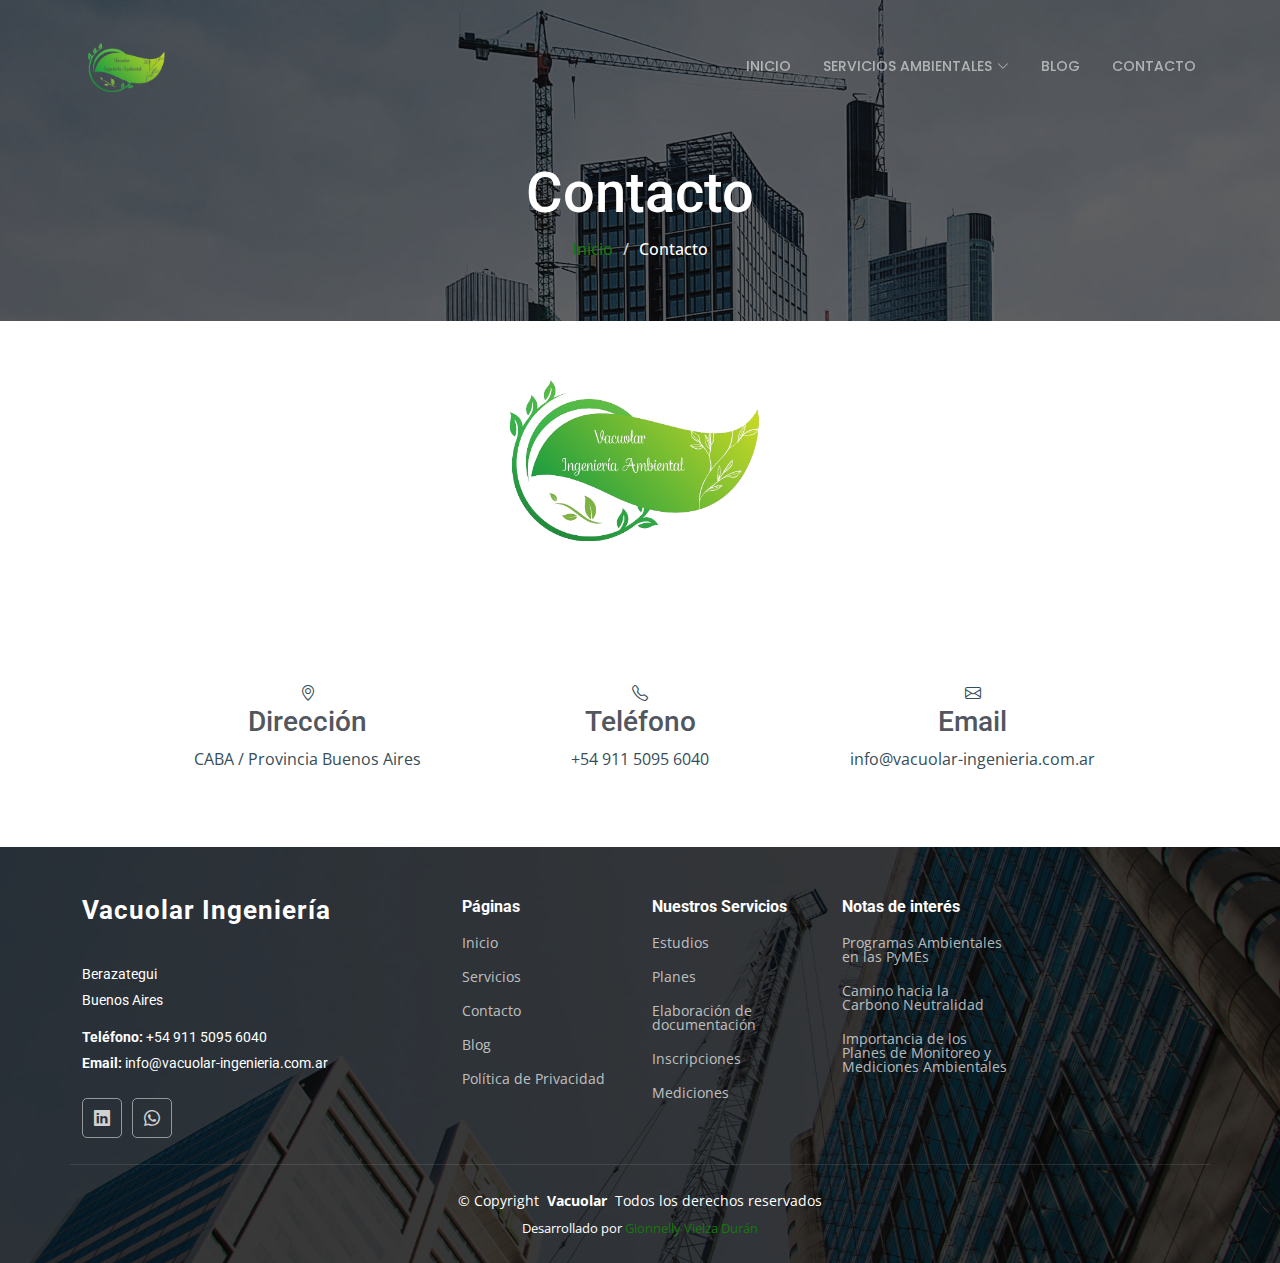
<file: contacto.html>
<!DOCTYPE html>
<html lang="en">

<head>
  <meta charset="utf-8">
  <meta content="width=device-width, initial-scale=1.0" name="viewport">
  <title>Contacto - Vacuolar Ingeniería</title>
  <meta name="description" content="">
  <meta name="keywords" content="">

  <!-- Favicons -->
  <link href="assets/img/Logo-removebg.png" rel="icon">
  <link href="assets/img/Logo-removebg.png" rel="apple-touch-icon">

  <!-- Fonts -->
  <link href="https://fonts.googleapis.com" rel="preconnect">
  <link href="https://fonts.gstatic.com" rel="preconnect" crossorigin>
  <link href="https://fonts.googleapis.com/css2?family=Roboto:ital,wght@0,100;0,300;0,400;0,500;0,700;0,900;1,100;1,300;1,400;1,500;1,700;1,900&family=Open+Sans:ital,wght@0,300;0,400;0,500;0,600;0,700;0,800;1,300;1,400;1,500;1,600;1,700;1,800&family=Poppins:ital,wght@0,100;0,200;0,300;0,400;0,500;0,600;0,700;0,800;0,900;1,100;1,200;1,300;1,400;1,500;1,600;1,700;1,800;1,900&display=swap" rel="stylesheet">

  <!-- Vendor CSS Files -->
  <link href="assets/vendor/bootstrap/css/bootstrap.min.css" rel="stylesheet">
  <link href="assets/vendor/bootstrap-icons/bootstrap-icons.css" rel="stylesheet">
  <link href="assets/vendor/aos/aos.css" rel="stylesheet">
  <link href="assets/vendor/fontawesome-free/css/all.min.css" rel="stylesheet">
  <link href="assets/vendor/glightbox/css/glightbox.min.css" rel="stylesheet">
  <link href="assets/vendor/swiper/swiper-bundle.min.css" rel="stylesheet">

  <!-- Main CSS File -->
  <link href="assets/css/main.css" rel="stylesheet">

</head>

<body class="contact-page">

  <header id="header" class="header d-flex align-items-center fixed-top">
    <div class="container-fluid container-xl position-relative d-flex align-items-center justify-content-between">
      <a href="index.html" class="logo d-flex align-items-center" id="logo-img">
        <img src="assets/img/Logo-removebg.png" alt="Logo Vacuolar" id="logo">
      </a>
      <nav id="navmenu" class="navmenu"> <!-- Menú de escritorio -->
        <ul>
          <li><a href="index.html">Inicio</a></li>
          <li class="dropdown"><a href="index.html#services"><span>Servicios Ambientales</span> <i
                class="bi bi-chevron-down toggle-dropdown"></i></a>
            <ul>
              <li><a href="index.html#services">Estudios de Impacto Ambiental (EsIA)</a></li>
              <li><a href="index.html#services">Planes de Gestión Ambiental (PGA)</a></li>
              <li><a href="index.html#services">Monitoreos Ambientales</a></li>
              <li><a href="index.html#services">Inspección Ambiental de Obras</a></li>
              <li><a href="index.html#services">Estudios de Suelo: contaminación y remediación</a></li>
              <li><a href="index.html#services">Cálculo de la Huella de Carbono</a></li>
              <li><a href="index.html#services">Estudios GIS</a></li>
              <li><a href="index.html#services">Otros</a></li>
            </ul>
          </li>
          <li><a href="blog.html">Blog</a></li>
          <li><a href="contacto.html">Contacto</a></li>
        </ul>
      </nav>
      <div class="mobile-nav-toggle">
        <i class="bi bi-list"></i>
      </div>

      <!-- Menú para mobile (inicialmente oculto) -->
      <nav id="mobile-nav" class="mobile-nav-list">
        <ul>
          <li><a href="index.html">Inicio</a></li>
          <li class="dropdown"><a href="#services"><span>Servicios Ambientales</span> <i
                class="bi bi-chevron-down toggle-dropdown"></i></a>
            <ul>
              <li><a href="#services">Estudios de Impacto Ambiental (EsIA)</a></li>
              <li><a href="#services">Planes de Gestión Ambiental (PGA)</a></li>
              <li><a href="#services">Monitoreos Ambientales</a></li>
              <li><a href="#services">Inspección Ambiental de Obras</a></li>
              <li><a href="#services">Estudios de Suelo: contaminación y remediación</a></li>
              <li><a href="#services">Cálculo de la Huella de Carbono</a></li>
              <li><a href="#services">Estudios GIS</a></li>
              <li><a href="#services">Otros</a></li>
            </ul>
          </li>
          <li><a href="blog.html">Blog</a></li>
          <li><a href="contacto.html">Contacto</a></li>
        </ul>
      </nav>
    </div>
  </header>

  <main class="main">

    <!-- Page Title -->
    <div class="page-title dark-background" style="background-image: url(assets/img/page-title-bg.jpg);">
      <div class="container position-relative">
        <h1>Contacto</h1>
        <nav class="breadcrumbs">
          <ol>
            <li><a href="index.html">Inicio</a></li>
            <li class="current">Contacto</li>
          </ol>
        </nav>
      </div>
    </div><!-- End Page Title -->

    <!-- Contact Section -->
    <section id="contact" class="contact section">
      
      <div class="container position-relative">
        <img class="position-relative top-50 start-50 centered-image" src="assets/img/Logo-removebg.png" alt="Logo" width="300px">
      </div>
      

      <div class="container" data-aos="fade-up" data-aos-delay="100">

        <div class="row gy-4">

          <div class="col-lg-5">
            <div class="info-item d-flex flex-column justify-content-center align-items-center" data-aos="fade-up" data-aos-delay="200">
              <i class="bi bi-geo-alt"></i>
              <h3>Dirección</h3>
              <p>CABA / Provincia Buenos Aires</p>
            </div>
          </div><!-- End Info Item -->

          <div class="col-lg-2 col-md-6">
            <div class="info-item d-flex flex-column justify-content-center align-items-center" data-aos="fade-up" data-aos-delay="300">
              <i class="bi bi-telephone"></i>
              <h3>Teléfono</h3>
              <p>+54 911 5095 6040</p>
            </div>
          </div><!-- End Info Item -->

          <div class="col-lg-5 col-md-6">
            <div class="info-item d-flex flex-column justify-content-center align-items-center" data-aos="fade-up" data-aos-delay="400">
              <i class="bi bi-envelope"></i>
              <h3>Email</h3>
              <p>info@vacuolar-ingenieria.com.ar</p>
            </div>
          </div><!-- End Info Item -->

        </div>


      </div>

    </section><!-- /Contact Section -->

  </main>

  <footer class="footer dark-background">

    <div class="container footer-top">
      <div class="row gy-4">
        <div class="col-lg-4 col-md-6 footer-about">
          <a href="index.html" class="logo d-flex align-items-center">
            <span class="sitename">Vacuolar Ingeniería</span>
          </a>
          <div class="footer-contact pt-3">
            <p>Berazategui</p>
            <p>Buenos Aires</p>
            <p class="mt-3"><strong>Teléfono:</strong> <span>+54 911 5095 6040</span></p>
            <p><strong>Email:</strong> <span>info@vacuolar-ingenieria.com.ar</span></p>
          </div>
          <div class="social-links d-flex mt-4">

            <a href="https://www.linkedin.com/in/gabriela-iglesias-2483341a1/" target="_blank"><i
                class="bi bi-linkedin"></i></a>

            <a href="https://wa.me/+5491150956040" target="_blank"><i class="bi bi-whatsapp"></i></a>
          </div>
        </div>

        <div class="col-lg-2 col-md-3 footer-links">
          <h4>Páginas</h4>
          <ul>
            <li><a href="index.html">Inicio</a></li>
            <li><a href="index.html#services">Servicios</a></li>
            <li><a href="contacto.html">Contacto</a></li>
            <li><a href="blog.html">Blog</a></li>
            <li><a href="privacidad.html">Política de Privacidad</a></li>
          </ul>
        </div>

        <div class="col-lg-2 col-md-3 footer-links">
          <h4>Nuestros Servicios</h4>
          <ul>
            <li><a href="index.html#services">Estudios</a></li>
            <li><a href="index.html#features">Planes</a></li>
            <li><a href="index.html#services">Elaboración de documentación</a></li>
            <li><a href="index.html#services">Inscripciones</a></li>
            <li><a href="index.html#services">Mediciones</a></li>
          </ul>
        </div>



        <div class="col-lg-2 col-md-3 footer-links">
          <h4>Notas de interés</h4>
          <ul>
            <li><a href="/blog/Programas-Ambientales-en-las-PyMEs.html">Programas Ambientales en las PyMEs
              </a></li>
            <li><a href="/blog/camino-hacia-la-carbono-neutralidad.html">Camino hacia la Carbono Neutralidad
              </a></li>
            <li><a href="/blog/Importancia-de-los-Planes-de-Monitoreo-y-Mediciones-Ambientales.html">Importancia de los
                Planes de Monitoreo y Mediciones Ambientales</a></li>

          </ul>
        </div>

      </div>
    </div>

    <div class="container copyright text-center mt-4">
      <p>© <span>Copyright</span> <strong class="px-1 sitename">Vacuolar</strong> <span>Todos los derechos
          reservados</span></p>
      <div class="credits">
        Desarrollado por <a href="https://gvielza.github.io/portafolio/" target="_blank">Gionnelly Vielza Durán</a>
      </div>
    </div>

  </footer>
  <!-- Scroll Top -->
  <a href="#" id="scroll-top" class="scroll-top d-flex align-items-center justify-content-center"><i class="bi bi-arrow-up-short"></i></a>

  <!-- Preloader -->
  <div id="preloader"></div>

  <!-- Vendor JS Files -->
  <script src="assets/vendor/bootstrap/js/bootstrap.bundle.min.js"></script>
  <script src="assets/vendor/php-email-form/validate.js"></script>
  <script src="assets/vendor/aos/aos.js"></script>
  <script src="assets/vendor/glightbox/js/glightbox.min.js"></script>
  <script src="assets/vendor/imagesloaded/imagesloaded.pkgd.min.js"></script>
  <script src="assets/vendor/isotope-layout/isotope.pkgd.min.js"></script>
  <script src="assets/vendor/swiper/swiper-bundle.min.js"></script>
  <script src="assets/vendor/purecounter/purecounter_vanilla.js"></script>

  <!-- Main JS File -->
  <script src="assets/js/main.js"></script>

</body>

</html>
</file>
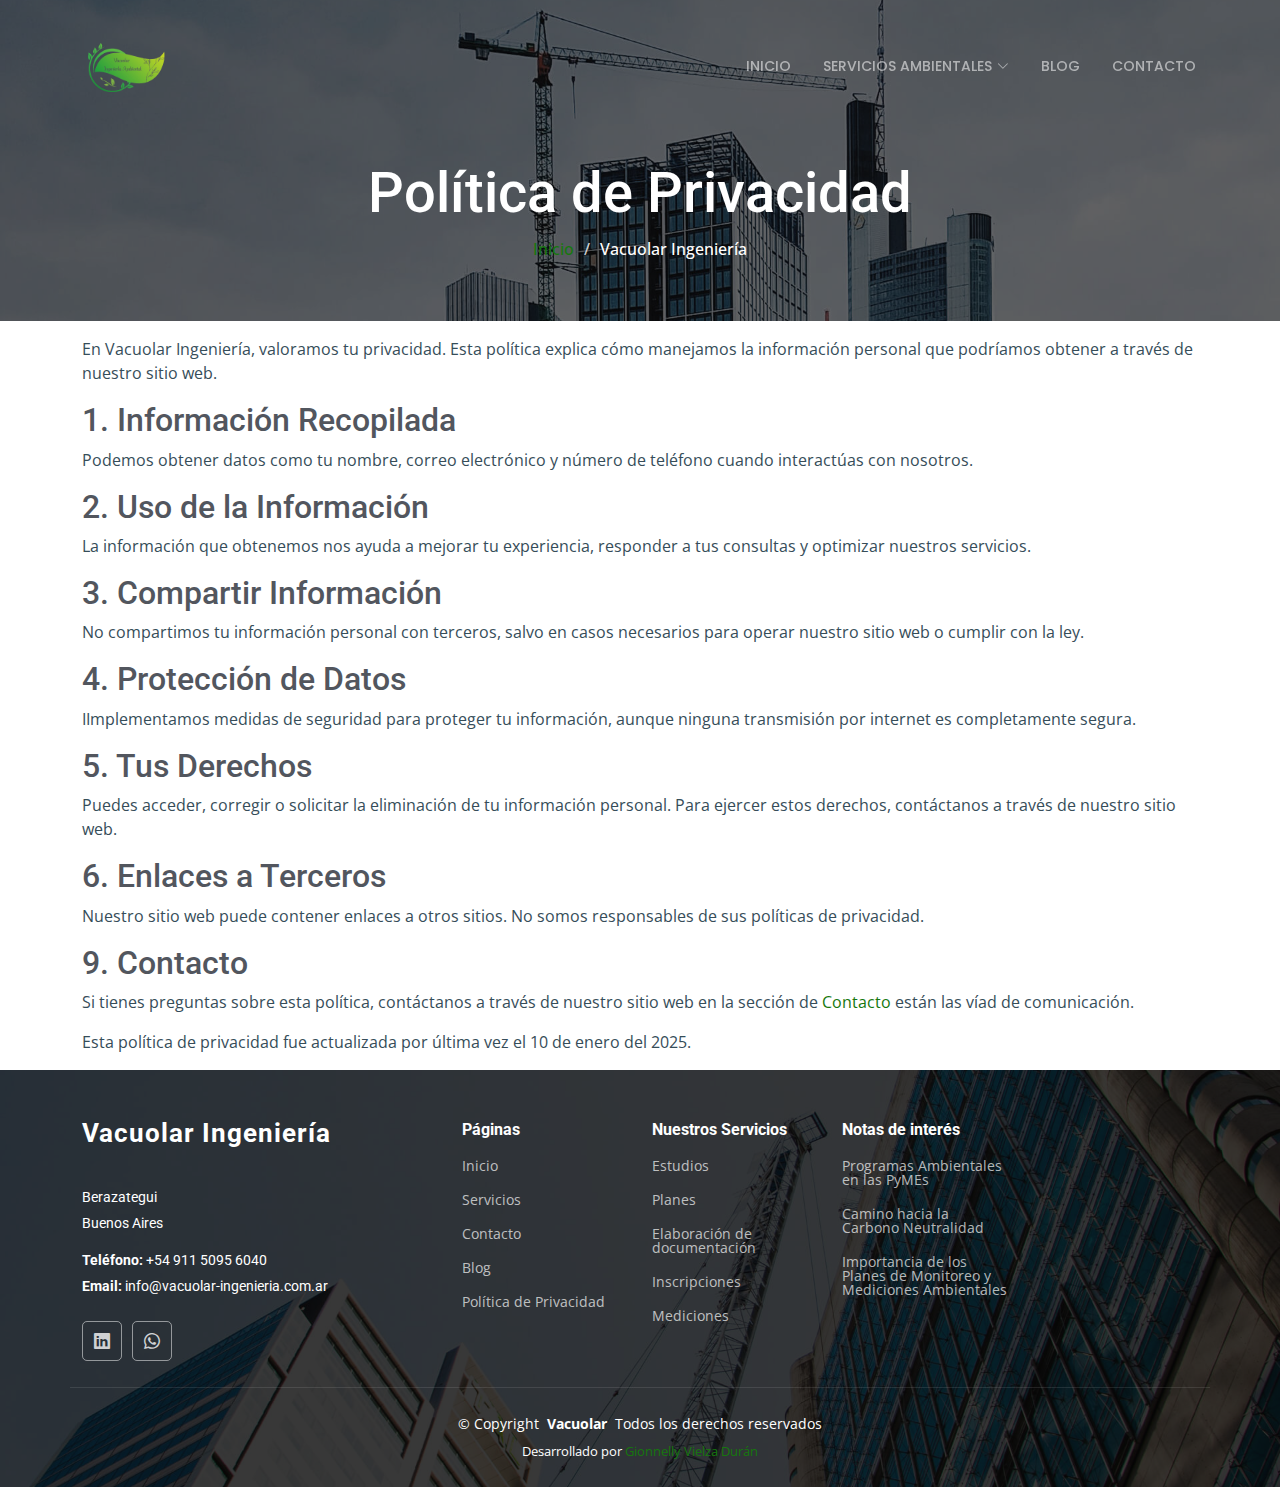
<file: privacidad.html>
<!DOCTYPE html>
<html lang="en">

<head>
    <meta charset="utf-8">
    <meta content="width=device-width, initial-scale=1.0" name="viewport">
    <title>Política de Privacidad - Vacuolar Ingeniería</title>
    <meta name="description" content="">
    <meta name="keywords" content="">

    <!-- Favicons -->
    <link href="assets/img/Logo-removebg.png" rel="icon">
    <link href="assets/img/Logo-removebg.png" rel="apple-touch-icon">

    <!-- Fonts -->
    <link href="https://fonts.googleapis.com" rel="preconnect">
    <link href="https://fonts.gstatic.com" rel="preconnect" crossorigin>
    <link
        href="https://fonts.googleapis.com/css2?family=Roboto:ital,wght@0,100;0,300;0,400;0,500;0,700;0,900;1,100;1,300;1,400;1,500;1,700;1,900&family=Open+Sans:ital,wght@0,300;0,400;0,500;0,600;0,700;0,800;1,300;1,400;1,500;1,600;1,700;1,800&family=Poppins:ital,wght@0,100;0,200;0,300;0,400;0,500;0,600;0,700;0,800;0,900;1,100;1,200;1,300;1,400;1,500;1,600;1,700;1,800;1,900&display=swap"
        rel="stylesheet">

    <!-- Vendor CSS Files -->
    <link href="assets/vendor/bootstrap/css/bootstrap.min.css" rel="stylesheet">
    <link href="assets/vendor/bootstrap-icons/bootstrap-icons.css" rel="stylesheet">
    <link href="assets/vendor/aos/aos.css" rel="stylesheet">
    <link href="assets/vendor/fontawesome-free/css/all.min.css" rel="stylesheet">
    <link href="assets/vendor/glightbox/css/glightbox.min.css" rel="stylesheet">
    <link href="assets/vendor/swiper/swiper-bundle.min.css" rel="stylesheet">

    <!-- Main CSS File -->
    <link href="assets/css/main.css" rel="stylesheet">

</head>

<body class="contact-page">

    <header id="header" class="header d-flex align-items-center fixed-top">
        <div class="container-fluid container-xl position-relative d-flex align-items-center justify-content-between">
            <a href="index.html" class="logo d-flex align-items-center" id="logo-img">
                <img src="assets/img/Logo-removebg.png" alt="Logo Vacuolar" id="logo">
            </a>
            <nav id="navmenu" class="navmenu"> <!-- Menú de escritorio -->
                <ul>
                    <li><a href="index.html">Inicio</a></li>
                    <li class="dropdown"><a href="index.html#services"><span>Servicios Ambientales</span> <i
                                class="bi bi-chevron-down toggle-dropdown"></i></a>
                        <ul>
                            <li><a href="index.html#services">Estudios de Impacto Ambiental (EsIA)</a></li>
                            <li><a href="index.html#services">Planes de Gestión Ambiental (PGA)</a></li>
                            <li><a href="index.html#services">Monitoreos Ambientales</a></li>
                            <li><a href="index.html#services">Inspección Ambiental de Obras</a></li>
                            <li><a href="index.html#services">Estudios de Suelo: contaminación y remediación</a></li>
                            <li><a href="index.html#services">Cálculo de la Huella de Carbono</a></li>
                            <li><a href="index.html#services">Estudios GIS</a></li>
                            <li><a href="index.html#services">Otros</a></li>
                        </ul>
                    </li>
                    <li><a href="blog.html">Blog</a></li>
                    <li><a href="contacto.html">Contacto</a></li>
                </ul>
            </nav>
            <div class="mobile-nav-toggle">
                <i class="bi bi-list"></i>
            </div>

            <!-- Menú para mobile (inicialmente oculto) -->
            <nav id="mobile-nav" class="mobile-nav-list">
                <ul>
                    <li><a href="index.html">Inicio</a></li>
                    <li class="dropdown"><a href="#services"><span>Servicios Ambientales</span> <i
                                class="bi bi-chevron-down toggle-dropdown"></i></a>
                        <ul>
                            <li><a href="#services">Estudios de Impacto Ambiental (EsIA)</a></li>
                            <li><a href="#services">Planes de Gestión Ambiental (PGA)</a></li>
                            <li><a href="#services">Monitoreos Ambientales</a></li>
                            <li><a href="#services">Inspección Ambiental de Obras</a></li>
                            <li><a href="#services">Estudios de Suelo: contaminación y remediación</a></li>
                            <li><a href="#services">Cálculo de la Huella de Carbono</a></li>
                            <li><a href="#services">Estudios GIS</a></li>
                            <li><a href="#services">Otros</a></li>
                        </ul>
                    </li>
                    <li><a href="blog.html">Blog</a></li>
                    <li><a href="contacto.html">Contacto</a></li>
                </ul>
            </nav>
        </div>
    </header>

    <main class="main">

        <!-- Page Title -->
        <div class="page-title dark-background" style="background-image: url(assets/img/page-title-bg.jpg);">
            <div class="container position-relative">
                <h1>Política de Privacidad</h1>
                <nav class="breadcrumbs">
                    <ol>
                        <li><a href="index.html">Inicio</a></li>
                        <li class="current">Vacuolar Ingeniería</li>
                    </ol>
                </nav>
            </div>
        </div><!-- End Page Title -->

        <div class="container my-3">
            <p>
                En Vacuolar Ingeniería, valoramos tu privacidad. Esta política explica cómo manejamos la información
                personal que podríamos obtener a través de nuestro sitio web.

            </p>

            <h2>1. Información Recopilada</h2>
            <p>
                Podemos obtener datos como tu nombre, correo electrónico y número de teléfono cuando interactúas con
                nosotros. </p>


            <h2>2. Uso de la Información</h2>
            <p>
                La información que obtenemos nos ayuda a mejorar tu experiencia, responder a tus consultas y optimizar
                nuestros servicios. </p>


            <h2>3. Compartir Información</h2>
            <p>
                No compartimos tu información personal con terceros, salvo en casos necesarios para operar nuestro sitio
                web o cumplir con la ley.
            </p>


            <h2>4. Protección de Datos</h2>
            <p>
                IImplementamos medidas de seguridad para proteger tu información, aunque ninguna transmisión por
                internet es completamente segura.
            </p>

            <h2>5. Tus Derechos</h2>
            <p>
                Puedes acceder, corregir o solicitar la eliminación de tu información personal. Para ejercer estos
                derechos, contáctanos a través de nuestro sitio web.
            </p>



            <h2>6. Enlaces a Terceros</h2>
            <p>
                Nuestro sitio web puede contener enlaces a otros sitios. No somos responsables de sus políticas de
                privacidad.
            </p>



            <h2>9. Contacto</h2>
            <p>
                Si tienes preguntas sobre esta política, contáctanos a través de nuestro sitio web en la sección de <a
                    href="contacto.html" target="_blank" rel="noopener noreferrer">Contacto</a> están las víad de
                comunicación.
            </p>
            <p>
                Esta política de privacidad fue actualizada por última vez el 10 de enero del 2025.
            </p>
        </div>



    </main>

    <footer class="footer dark-background">

        <div class="container footer-top">
            <div class="row gy-4">
                <div class="col-lg-4 col-md-6 footer-about">
                    <a href="index.html" class="logo d-flex align-items-center">
                        <span class="sitename">Vacuolar Ingeniería</span>
                    </a>
                    <div class="footer-contact pt-3">
                        <p>Berazategui</p>
                        <p>Buenos Aires</p>
                        <p class="mt-3"><strong>Teléfono:</strong> <span>+54 911 5095 6040</span></p>
                        <p><strong>Email:</strong> <span>info@vacuolar-ingenieria.com.ar</span></p>
                    </div>
                    <div class="social-links d-flex mt-4">

                        <a href="https://www.linkedin.com/in/gabriela-iglesias-2483341a1/" target="_blank"><i
                                class="bi bi-linkedin"></i></a>

                        <a href="https://wa.me/+5491150956040" target="_blank"><i class="bi bi-whatsapp"></i></a>
                    </div>
                </div>

                <div class="col-lg-2 col-md-3 footer-links">
                    <h4>Páginas</h4>
                    <ul>
                        <li><a href="index.html">Inicio</a></li>
                        <li><a href="index.html#services">Servicios</a></li>
                        <li><a href="contacto.html">Contacto</a></li>
                        <li><a href="blog.html">Blog</a></li>
                        <li><a href="privacidad.html">Política de Privacidad</a></li>
                    </ul>
                </div>

                <div class="col-lg-2 col-md-3 footer-links">
                    <h4>Nuestros Servicios</h4>
                    <ul>
                        <li><a href="index.html#services">Estudios</a></li>
                        <li><a href="index.html#features">Planes</a></li>
                        <li><a href="index.html#services">Elaboración de documentación</a></li>
                        <li><a href="index.html#services">Inscripciones</a></li>
                        <li><a href="index.html#services">Mediciones</a></li>
                    </ul>
                </div>



                <div class="col-lg-2 col-md-3 footer-links">
                    <h4>Notas de interés</h4>
                    <ul>
                        <li><a href="/blog/Programas-Ambientales-en-las-PyMEs.html">Programas Ambientales en las PyMEs
                            </a></li>
                        <li><a href="/blog/camino-hacia-la-carbono-neutralidad.html">Camino hacia la Carbono Neutralidad
                            </a></li>
                        <li><a href="/blog/Importancia-de-los-Planes-de-Monitoreo-y-Mediciones-Ambientales.html">Importancia
                                de los
                                Planes de Monitoreo y Mediciones Ambientales</a></li>

                    </ul>
                </div>

            </div>
        </div>

        <div class="container copyright text-center mt-4">
            <p>© <span>Copyright</span> <strong class="px-1 sitename">Vacuolar</strong> <span>Todos los derechos
                    reservados</span></p>
            <div class="credits">
                Desarrollado por <a href="https://gvielza.github.io/portafolio/" target="_blank">Gionnelly Vielza
                    Durán</a>
            </div>
        </div>

    </footer>
    <!-- Scroll Top -->
    <a href="#" id="scroll-top" class="scroll-top d-flex align-items-center justify-content-center"><i
            class="bi bi-arrow-up-short"></i></a>

    <!-- Preloader -->
    <div id="preloader"></div>

    <!-- Vendor JS Files -->
    <script src="assets/vendor/bootstrap/js/bootstrap.bundle.min.js"></script>
    <script src="assets/vendor/php-email-form/validate.js"></script>
    <script src="assets/vendor/aos/aos.js"></script>
    <script src="assets/vendor/glightbox/js/glightbox.min.js"></script>
    <script src="assets/vendor/imagesloaded/imagesloaded.pkgd.min.js"></script>
    <script src="assets/vendor/isotope-layout/isotope.pkgd.min.js"></script>
    <script src="assets/vendor/swiper/swiper-bundle.min.js"></script>
    <script src="assets/vendor/purecounter/purecounter_vanilla.js"></script>

    <!-- Main JS File -->
    <script src="assets/js/main.js"></script>

</body>

</html>
</file>
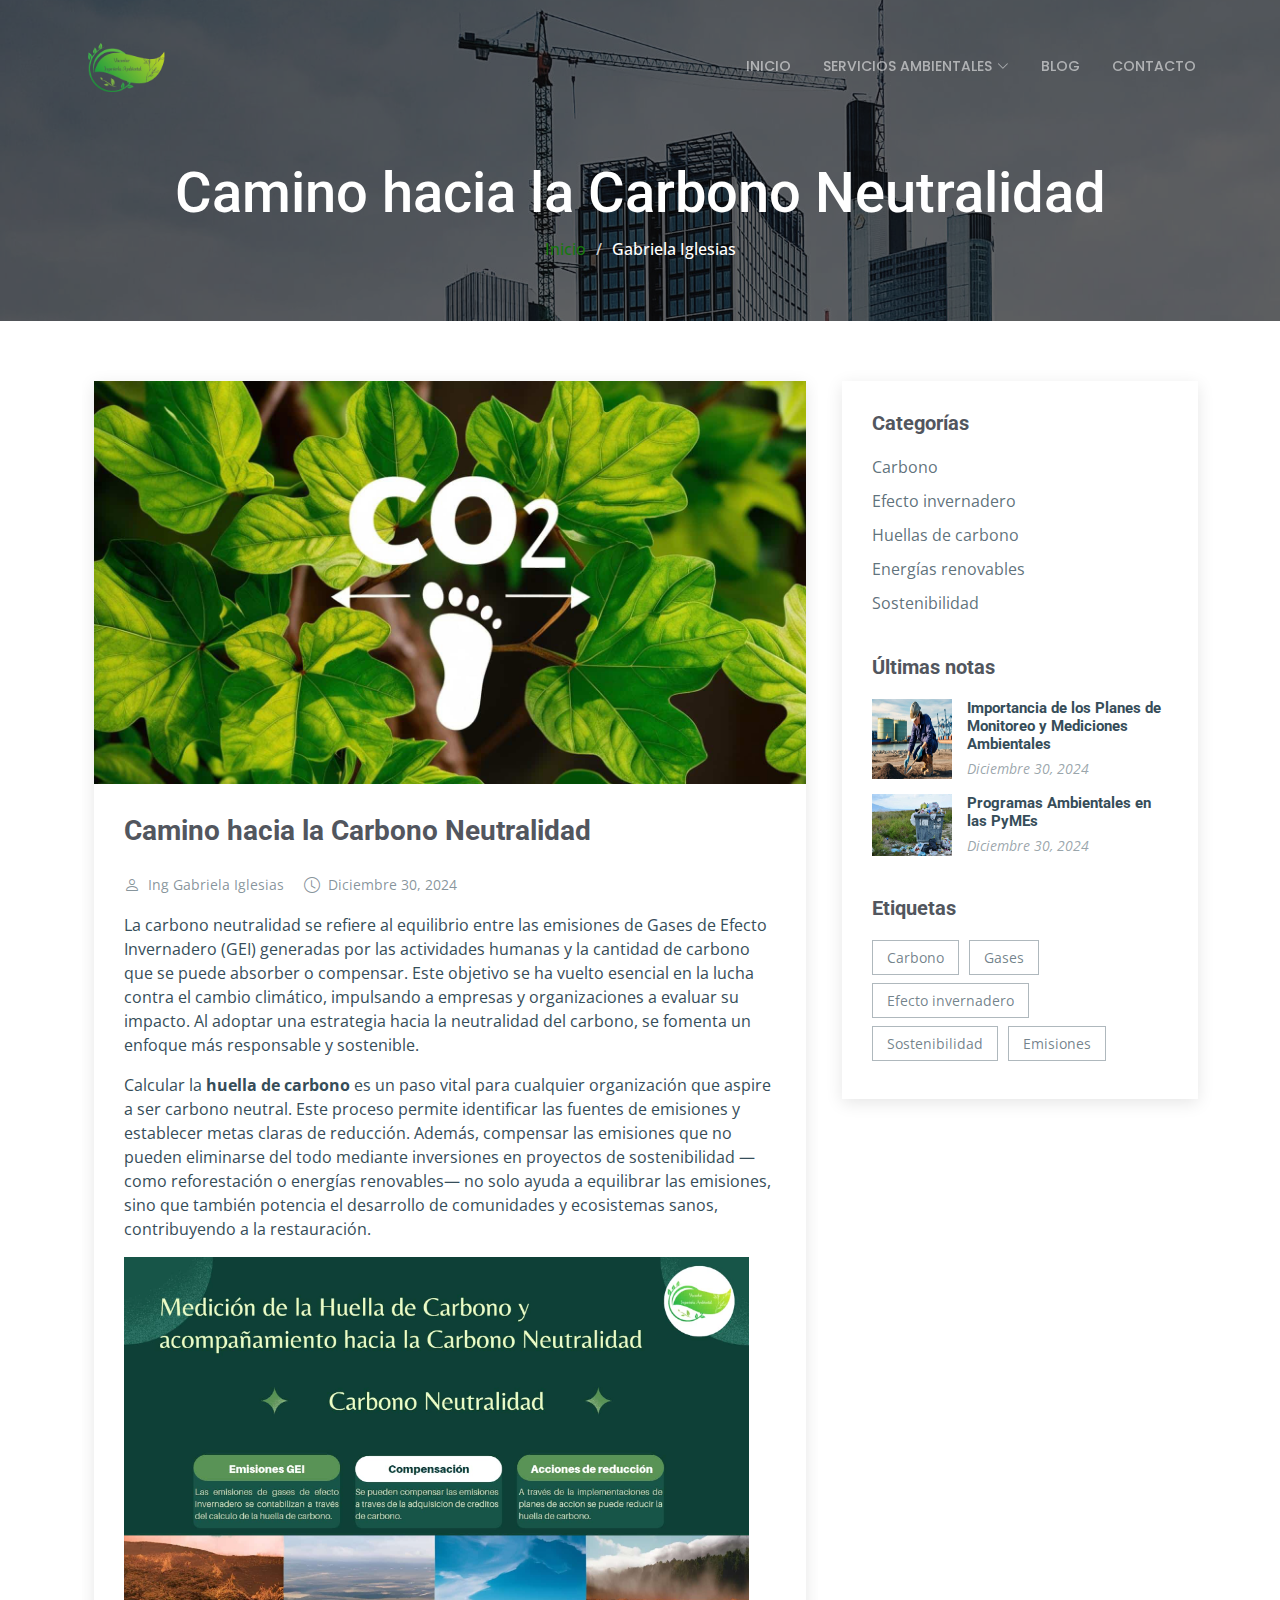
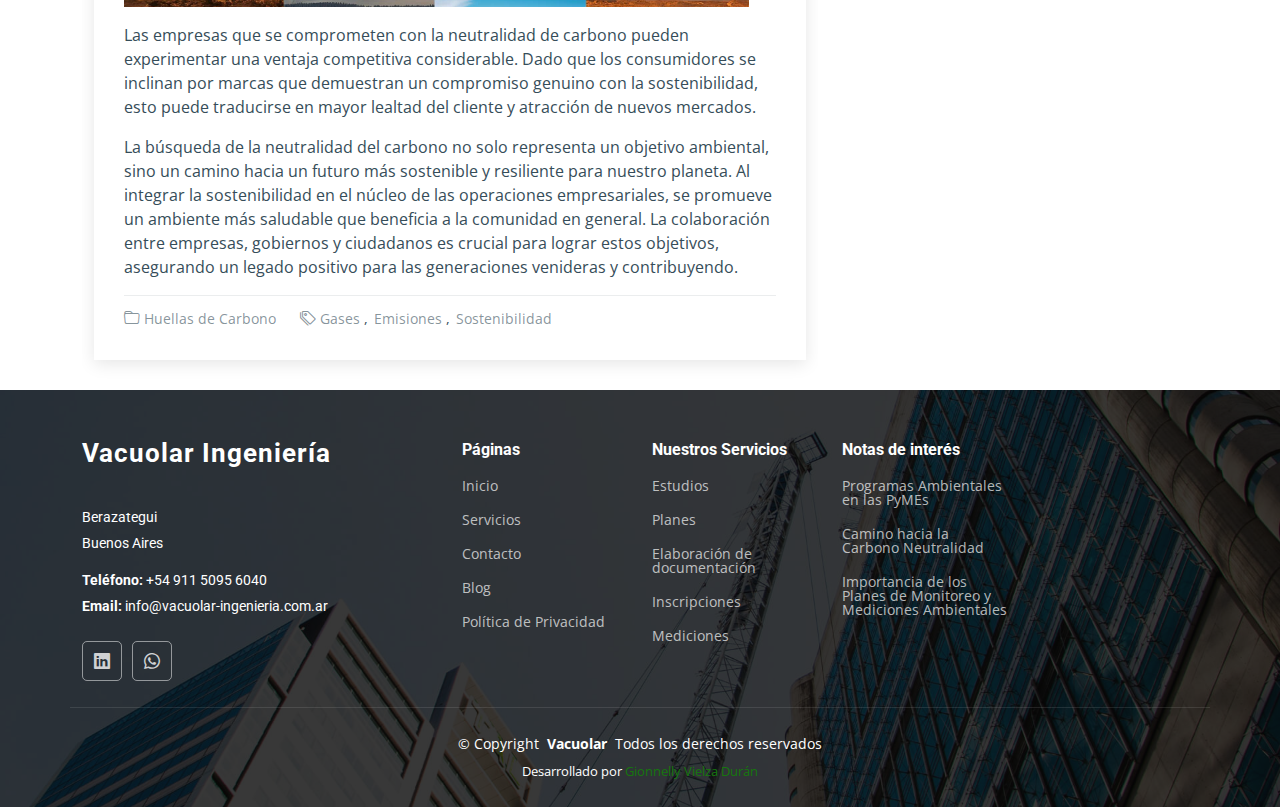
<file: blog/camino-hacia-la-carbono-neutralidad.html>
<!DOCTYPE html>
<html lang="en">

<head>
  <meta charset="utf-8">
  <meta content="width=device-width, initial-scale=1.0" name="viewport">
  <title>Vacuolar Ingenieria | Camino hacia la Carbono Neutralidad</title>
  <meta name="description" content="">
  <meta name="keywords" content="">


  <link href="../assets/img/Logo-removebg.png" rel="icon">
  <link href="../assets/img/Logo-removebg.png" rel="apple-touch-icon">


  <link href="https://fonts.googleapis.com" rel="preconnect">
  <link href="https://fonts.gstatic.com" rel="preconnect" crossorigin>
  <link
    href="https://fonts.googleapis.com/css2?family=Roboto:ital,wght@0,100;0,300;0,400;0,500;0,700;0,900;1,100;1,300;1,400;1,500;1,700;1,900&family=Open+Sans:ital,wght@0,300;0,400;0,500;0,600;0,700;0,800;1,300;1,400;1,500;1,600;1,700;1,800&family=Poppins:ital,wght@0,100;0,200;0,300;0,400;0,500;0,600;0,700;0,800;0,900;1,100;1,200;1,300;1,400;1,500;1,600;1,700;1,800;1,900&display=swap"
    rel="stylesheet">


  <link href="../assets/vendor/bootstrap/css/bootstrap.min.css" rel="stylesheet">
  <link href="../assets/vendor/bootstrap-icons/bootstrap-icons.css" rel="stylesheet">
  <link href="../assets/vendor/aos/aos.css" rel="stylesheet">
  <link href="../assets/vendor/fontawesome-free/css/all.min.css" rel="stylesheet">
  <link href="../assets/vendor/glightbox/css/glightbox.min.css" rel="stylesheet">
  <link href="../assets/vendor/swiper/swiper-bundle.min.css" rel="stylesheet">

  <link href="../assets/css/main.css" rel="stylesheet">


</head>

<body class="blog-details-page">

  <header id="header" class="header d-flex align-items-center fixed-top">
    <div class="container-fluid container-xl position-relative d-flex align-items-center justify-content-between">
      <a href="../index.html" class="logo d-flex align-items-center" id="logo-img">
        <img src="../assets/img/Logo-removebg.png" alt="Logo Vacuolar" id="logo">
      </a>
      <nav id="navmenu" class="navmenu"> <!-- Menú de escritorio -->
        <ul>
          <li><a href="../index.html">Inicio</a></li>
          <li class="dropdown"><a href="../index.html#services"><span>Servicios Ambientales</span> <i
                class="bi bi-chevron-down toggle-dropdown"></i></a>
            <ul>
              <li><a href="../index.html#services">Estudios de Impacto Ambiental (EsIA)</a></li>
              <li><a href="../index.html#services">Planes de Gestión Ambiental (PGA)</a></li>
              <li><a href="../index.html#services">Monitoreos Ambientales</a></li>
              <li><a href="../index.html#services">Inspección Ambiental de Obras</a></li>
              <li><a href="../index.html#services">Estudios de Suelo: contaminación y remediación</a></li>
              <li><a href="../index.html#services">Cálculo de la Huella de Carbono</a></li>
              <li><a href="../index.html#services">Estudios GIS</a></li>
              <li><a href="../index.html#services">Otros</a></li>
            </ul>
          </li>
          <li><a href="../blog.html">Blog</a></li>
          <li><a href="../contacto.html">Contacto</a></li>
        </ul>
      </nav>
      <div class="mobile-nav-toggle">
        <i class="bi bi-list"></i>
      </div>

      <!-- Menú para mobile (inicialmente oculto) -->
      <nav id="mobile-nav" class="mobile-nav-list">
        <ul>
          <li><a href="../index.html">Inicio</a></li>
          <li class="dropdown"><a href="../index.html#services"><span>Servicios Ambientales</span> <i
                class="bi bi-chevron-down toggle-dropdown"></i></a>
            <ul>
              <li><a href="../index.html#services">Estudios de Impacto Ambiental (EsIA)</a></li>
              <li><a href="../index.html#services">Planes de Gestión Ambiental (PGA)</a></li>
              <li><a href="../index.html#services">Monitoreos Ambientales</a></li>
              <li><a href="../index.html#services">Inspección Ambiental de Obras</a></li>
              <li><a href="../index.html#services">Estudios de Suelo: contaminación y remediación</a></li>
              <li><a href="../index.html#services">Cálculo de la Huella de Carbono</a></li>
              <li><a href="../index.html#services">Estudios GIS</a></li>
              <li><a href="../index.html#services">Otros</a></li>
            </ul>
          </li>
          <li><a href="../blog.html">Blog</a></li>
          <li><a href="../contacto.html">Contacto</a></li>
        </ul>
      </nav>
    </div>
  </header>

  <main class="main">

    <!-- Page Title -->
    <div class="page-title dark-background" style="background-image: url(../assets/img/page-title-bg.jpg);">
      <div class="container position-relative">
        <h1>Camino hacia la Carbono Neutralidad</h1>
        <nav class="breadcrumbs">
          <ol>
            <li><a href="../index.html">Inicio</a></li>
            <li class="current">Gabriela Iglesias</li>
          </ol>
        </nav>
      </div>
    </div><!-- End Page Title -->

    <div class="container">
      <div class="row">

        <div class="col-lg-8">

          <!-- Blog Details Section -->
          <section id="blog-details" class="blog-details section">
            <div class="container">

              <article class="article">

                <div class="post-img">
                  <img src="../blog/img/camino-hacia-la-carbono-neutralidad.jpg" alt="" class="img-fluid">
                </div>

                <h2 class="title">Camino hacia la Carbono Neutralidad</h2>

                <div class="meta-top">
                  <ul>
                    <li class="d-flex align-items-center"><i class="bi bi-person"></i> <a href="blog-details.html">Ing
                        Gabriela Iglesias</a></li>
                    <li class="d-flex align-items-center"><i class="bi bi-clock"></i> <a href="blog-details.html"><time
                          datetime="2024-12-30 ">Diciembre 30, 2024</time></a></li>

                  </ul>
                </div><!-- End meta top -->

                <div class="content">
                  <p>
                    La carbono neutralidad se refiere al equilibrio entre las emisiones de Gases de Efecto Invernadero
                    (GEI) generadas por las actividades humanas y la cantidad de carbono que se puede absorber o
                    compensar.
                    Este objetivo se ha vuelto esencial en la lucha contra el cambio climático, impulsando a empresas y
                    organizaciones a evaluar su impacto. Al adoptar una estrategia hacia la neutralidad del carbono, se
                    fomenta un enfoque más responsable y sostenible.
                  </p>

                  <p>
                    Calcular la <strong>huella de carbono</strong> es un paso vital para cualquier organización que
                    aspire a ser carbono neutral. Este proceso permite identificar las fuentes de emisiones y establecer
                    metas claras de reducción. Además, compensar las emisiones que no pueden eliminarse del todo
                    mediante inversiones en proyectos de sostenibilidad —como reforestación o energías renovables— no
                    solo ayuda a equilibrar las emisiones, sino que también potencia el desarrollo de comunidades y
                    ecosistemas sanos, contribuyendo a la restauración.
                  </p>

                  <img src="../blog/img/medicion-huella-carbono.jpg" alt="Medición de huella de carbono"
                    height="350px" class="mb-3">
                  <p>
                    Las empresas que se comprometen con la neutralidad de carbono pueden experimentar una ventaja
                    competitiva considerable. Dado que los consumidores se inclinan por marcas que demuestran un
                    compromiso genuino con la sostenibilidad, esto puede traducirse en mayor lealtad del cliente y
                    atracción de nuevos mercados.
                  </p>

                  <p>
                    La búsqueda de la neutralidad del carbono no solo representa un objetivo ambiental, sino un camino
                    hacia un futuro más sostenible y resiliente para nuestro planeta. Al integrar la sostenibilidad en
                    el núcleo de las operaciones empresariales, se promueve un ambiente más saludable que beneficia a la
                    comunidad en general. La colaboración entre empresas, gobiernos y ciudadanos es crucial para lograr
                    estos objetivos, asegurando un legado positivo para las generaciones venideras y contribuyendo.
                  </p>
               



                </div><!-- End post content -->

                <div class="meta-bottom">
                  <i class="bi bi-folder"></i>
                  <ul class="cats">
                    <li><a href="#">Huellas de Carbono</a></li>
                  </ul>

                  <i class="bi bi-tags"></i>
                  <ul class="tags">
                    <li><a href="#">Gases</a></li>
                    <li><a href="#">Emisiones</a></li>
                    <li><a href="#">Sostenibilidad</a></li>
                  </ul>
                </div><!-- End meta bottom -->

              </article>

            </div>
          </section><!-- /Blog Details Section -->



        </div>

        <div class="col-lg-4 sidebar">

          <div class="widgets-container">



            <!-- Categories Widget -->
            <div class="categories-widget widget-item">

              <h3 class="widget-title">Categorías</h3>
              <ul class="mt-3">
                <li><a href="#">Carbono </a></li>
                <li><a href="#">Efecto invernadero </a></li>
                <li><a href="#">Huellas de carbono </a></li>
                <li><a href="#">Energías renovables </a></li>
                <li><a href="#">Sostenibilidad </a></li>

              </ul>

            </div><!--/Categories Widget -->

            <!-- Recent Posts Widget -->
            <div class="recent-posts-widget widget-item">

              <h3 class="widget-title">Últimas notas</h3>

              <div class="post-item">
                <img src="../blog/img/planes-monitoreo.jpg" alt="" class="flex-shrink-0">
                <div>
                  <h4><a href="Importancia-de-los-Planes-de-Monitoreo-y-Mediciones-Ambientales.html">Importancia de los Planes de Monitoreo y Mediciones Ambientales</a></h4>
                  <time datetime="2024-12-30">Diciembre 30, 2024</time>
                </div>
              </div><!-- End recent post item-->

              <div class="post-item">
                <img src="../blog/img/programas_ambientales.jpg" alt="" class="flex-shrink-0">
                <div>
                  <h4><a href="Programas-Ambientales-en-las-PyMEs.html">Programas Ambientales en las PyMEs
                  </a></h4>
                  <time datetime="2024-12-30">Diciembre 30, 2024</time>
                </div>
              </div><!-- End recent post item-->
              



            </div><!--/Recent Posts Widget -->

            <!-- Tags Widget -->
            <div class="tags-widget widget-item">

              <h3 class="widget-title">Etiquetas</h3>
              <ul>
                <li><a href="#">Carbono</a></li>
                <li><a href="#">Gases</a></li>
                <li><a href="#">Efecto invernadero</a></li>
                <li><a href="#">Sostenibilidad</a></li>
                <li><a href="#">Emisiones</a></li>

              </ul>

            </div><!--/Tags Widget -->

          </div>

        </div>

      </div>
    </div>

  </main>

  <footer class="footer dark-background">

    <div class="container footer-top">
      <div class="row gy-4">
        <div class="col-lg-4 col-md-6 footer-about">
          <a href="../index.html" class="logo d-flex align-items-center">
            <span class="sitename">Vacuolar Ingeniería</span>
          </a>
          <div class="footer-contact pt-3">
            <p>Berazategui</p>
            <p>Buenos Aires</p>
            <p class="mt-3"><strong>Teléfono:</strong> <span>+54 911 5095 6040</span></p>
            <p><strong>Email:</strong> <span>info@vacuolar-ingenieria.com.ar</span></p>
          </div>
          <div class="social-links d-flex mt-4">

            <a href="https://www.linkedin.com/in/gabriela-iglesias-2483341a1/" target="_blank"><i
                class="bi bi-linkedin"></i></a>

            <a href="https://wa.me/+5491150956040" target="_blank"><i class="bi bi-whatsapp"></i></a>
          </div>
        </div>

        <div class="col-lg-2 col-md-3 footer-links">
          <h4>Páginas</h4>
          <ul>
            <li><a href="../index.html">Inicio</a></li>
            <li><a href="../index.html#services">Servicios</a></li>
            <li><a href="../contacto.html">Contacto</a></li>
            <li><a href="../blog.html">Blog</a></li>
            <li><a href="../privacidad.html">Política de Privacidad</a></li>
          </ul>
        </div>

        <div class="col-lg-2 col-md-3 footer-links">
          <h4>Nuestros Servicios</h4>
          <ul>
            <li><a href="../index.html#services">Estudios</a></li>
            <li><a href="../index.html#features">Planes</a></li>
            <li><a href="../index.html#services">Elaboración de documentación</a></li>
            <li><a href="../index.html#services">Inscripciones</a></li>
            <li><a href="../index.html#services">Mediciones</a></li>
          </ul>
        </div>



        <div class="col-lg-2 col-md-3 footer-links">
          <h4>Notas de interés</h4>
          <ul>
            <li><a href="/blog/Programas-Ambientales-en-las-PyMEs.html">Programas Ambientales en las PyMEs
              </a></li>
            <li><a href="/blog/camino-hacia-la-carbono-neutralidad.html">Camino hacia la Carbono Neutralidad
              </a></li>
            <li><a href="/blog/Importancia-de-los-Planes-de-Monitoreo-y-Mediciones-Ambientales.html">Importancia de los
                Planes de Monitoreo y Mediciones Ambientales</a></li>

          </ul>
        </div>

      </div>
    </div>

    <div class="container copyright text-center mt-4">
      <p>© <span>Copyright</span> <strong class="px-1 sitename">Vacuolar</strong> <span>Todos los derechos
          reservados</span></p>
      <div class="credits">
        Desarrollado por <a href="https://gvielza.github.io/portafolio/" target="_blank">Gionnelly Vielza Durán</a>
      </div>
    </div>

  </footer>

  <!-- Scroll Top -->
  <a href="#" id="scroll-top" class="scroll-top d-flex align-items-center justify-content-center"><i
      class="bi bi-arrow-up-short"></i></a>

  <!-- Preloader -->
  <div id="preloader"></div>

  <!-- Vendor JS Files -->
  <script src="../assets/vendor/bootstrap/js/bootstrap.bundle.min.js"></script>
  <script src="../assets/vendor/php-email-form/validate.js"></script>
  <script src="../assets/vendor/aos/aos.js"></script>
  <script src="../assets/vendor/glightbox/js/glightbox.min.js"></script>
  <script src="../assets/vendor/imagesloaded/imagesloaded.pkgd.min.js"></script>
  <script src="../assets/vendor/isotope-layout/isotope.pkgd.min.js"></script>
  <script src="../assets/vendor/swiper/swiper-bundle.min.js"></script>
  <script src="../assets/vendor/purecounter/purecounter_vanilla.js"></script>

  <!-- Main JS File -->
  <script src="../assets/js/main.js"></script>

</body>

</html>
</file>
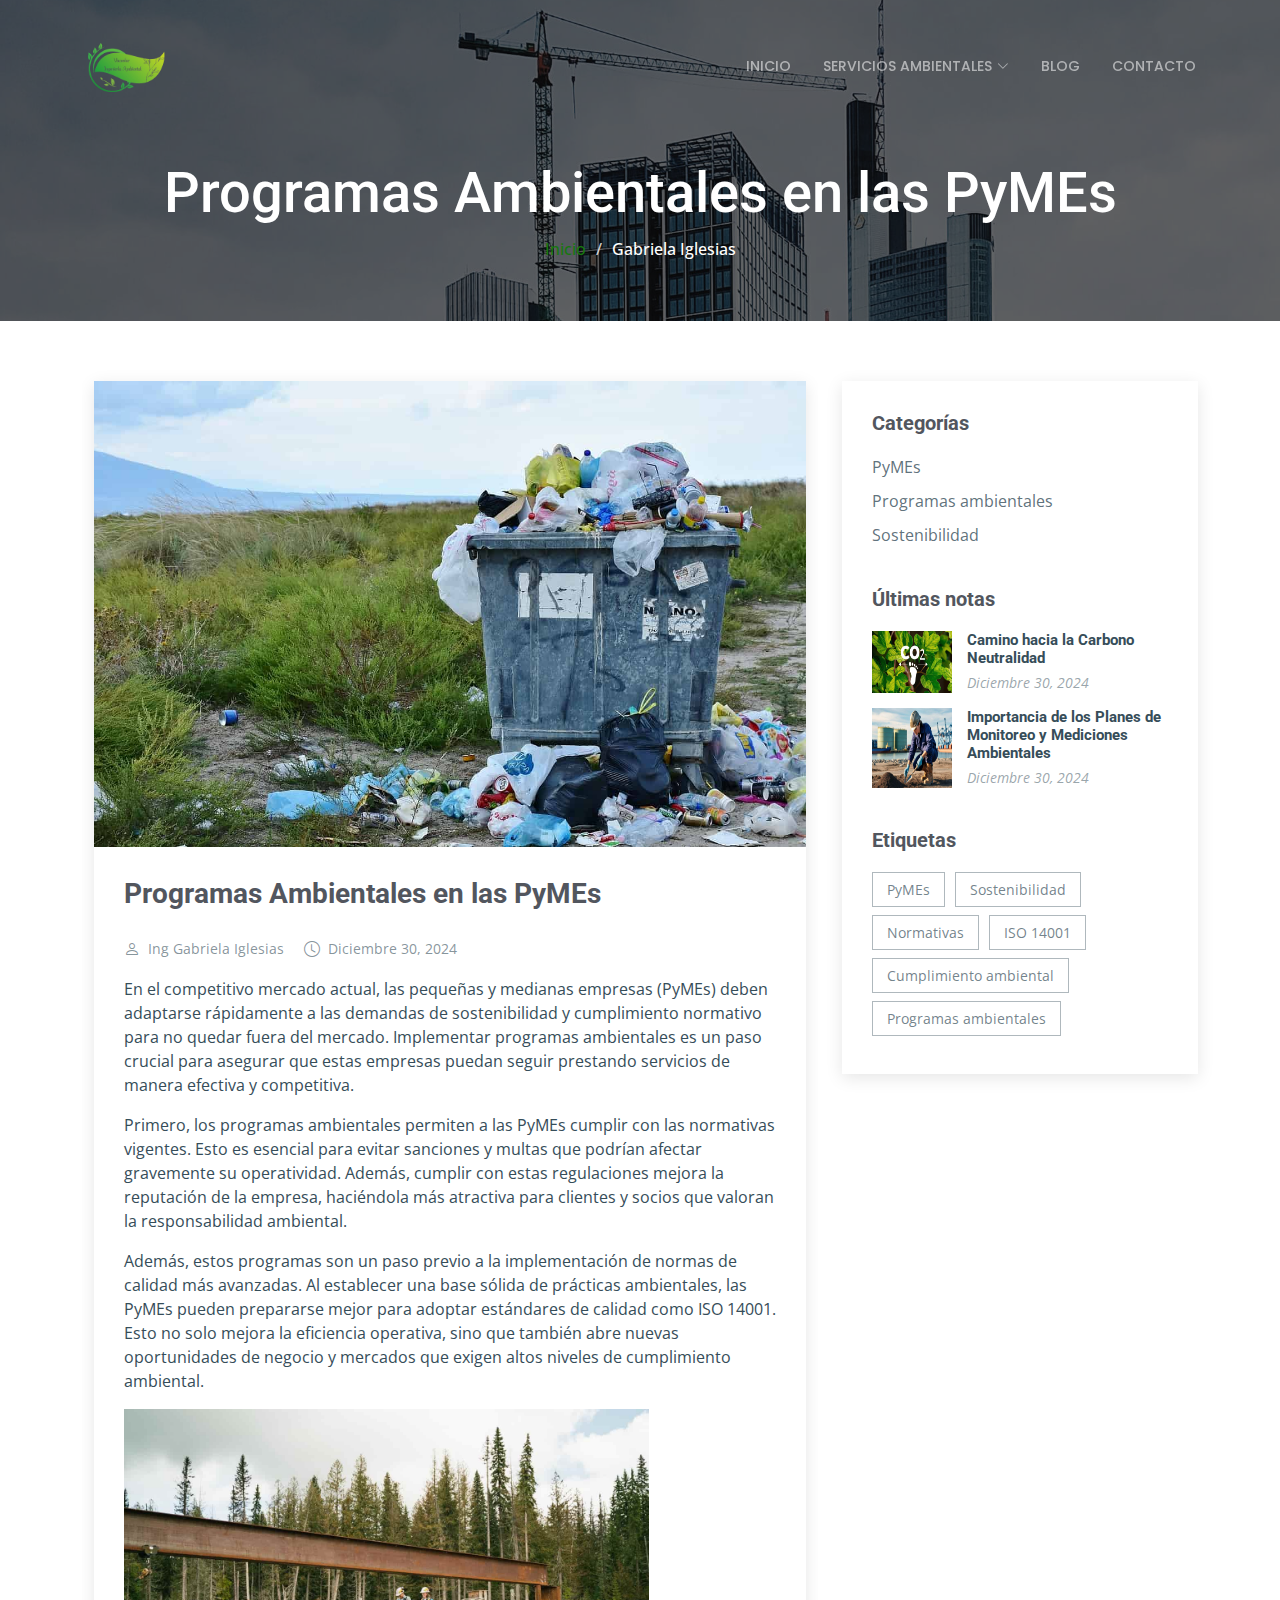
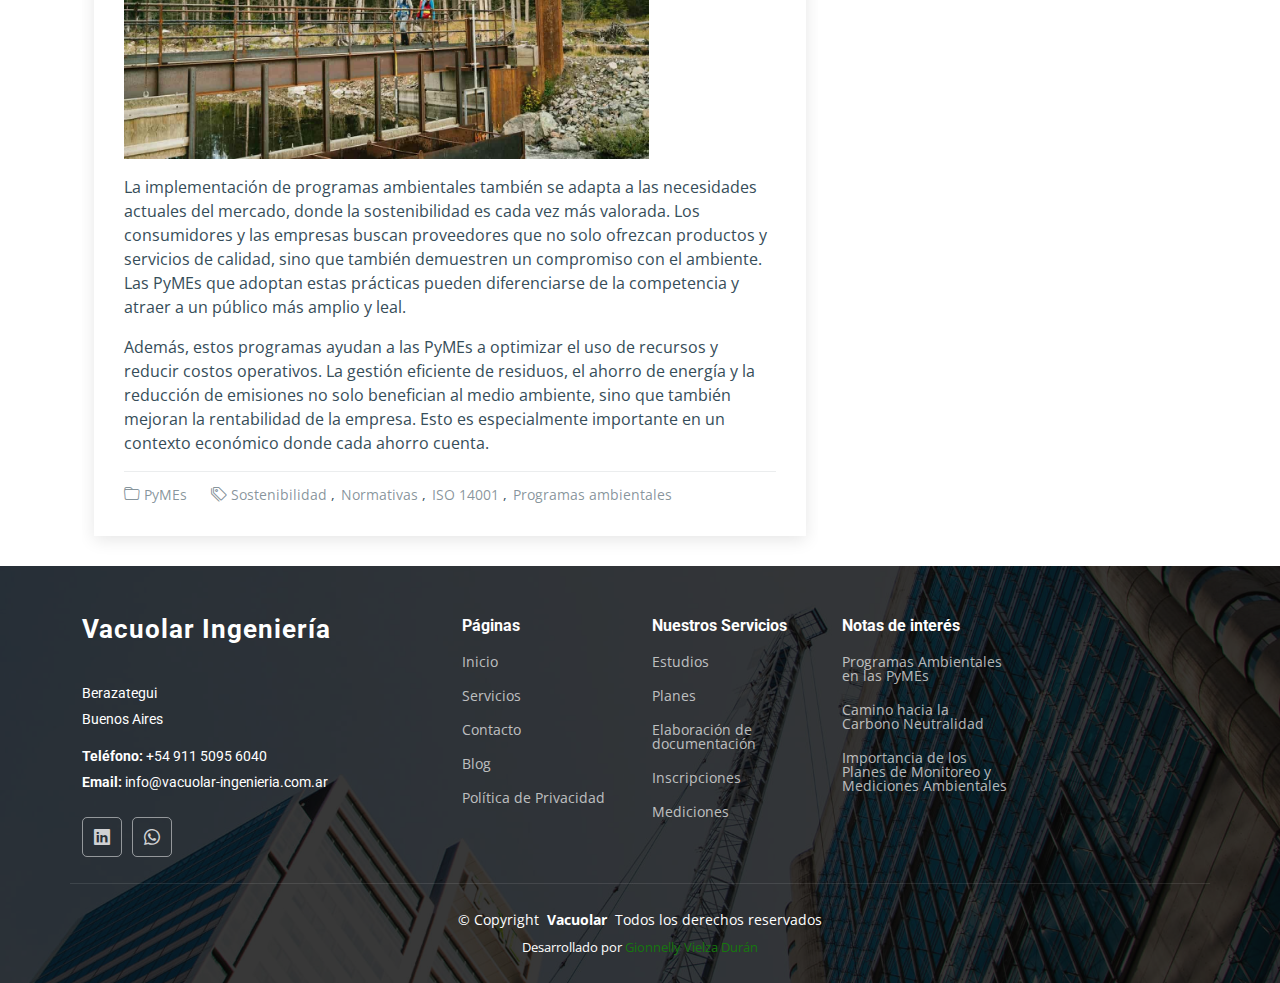
<file: blog/Programas-Ambientales-en-las-PyMEs.html>
<!DOCTYPE html>
<html lang="en">

<head>
  <meta charset="utf-8">
  <meta content="width=device-width, initial-scale=1.0" name="viewport">
  <title>Vacuolar Ingenieria | Programas-Ambientales-en-las-PyMEs</title>
  <meta name="description" content="">
  <meta name="keywords" content="">


  <link href="../assets/img/Logo-removebg.png" rel="icon">
  <link href="../assets/img/Logo-removebg.png" rel="apple-touch-icon">


  <link href="https://fonts.googleapis.com" rel="preconnect">
  <link href="https://fonts.gstatic.com" rel="preconnect" crossorigin>
  <link
    href="https://fonts.googleapis.com/css2?family=Roboto:ital,wght@0,100;0,300;0,400;0,500;0,700;0,900;1,100;1,300;1,400;1,500;1,700;1,900&family=Open+Sans:ital,wght@0,300;0,400;0,500;0,600;0,700;0,800;1,300;1,400;1,500;1,600;1,700;1,800&family=Poppins:ital,wght@0,100;0,200;0,300;0,400;0,500;0,600;0,700;0,800;0,900;1,100;1,200;1,300;1,400;1,500;1,600;1,700;1,800;1,900&display=swap"
    rel="stylesheet">


  <link href="../assets/vendor/bootstrap/css/bootstrap.min.css" rel="stylesheet">
  <link href="../assets/vendor/bootstrap-icons/bootstrap-icons.css" rel="stylesheet">
  <link href="../assets/vendor/aos/aos.css" rel="stylesheet">
  <link href="../assets/vendor/fontawesome-free/css/all.min.css" rel="stylesheet">
  <link href="../assets/vendor/glightbox/css/glightbox.min.css" rel="stylesheet">
  <link href="../assets/vendor/swiper/swiper-bundle.min.css" rel="stylesheet">

  <link href="../assets/css/main.css" rel="stylesheet">


</head>

<body class="blog-details-page">

  <header id="header" class="header d-flex align-items-center fixed-top">
    <div class="container-fluid container-xl position-relative d-flex align-items-center justify-content-between">
      <a href="../index.html" class="logo d-flex align-items-center" id="logo-img">
        <img src="../assets/img/Logo-removebg.png" alt="Logo Vacuolar" id="logo">
      </a>
      <nav id="navmenu" class="navmenu"> <!-- Menú de escritorio -->
        <ul>
          <li><a href="../index.html">Inicio</a></li>
          <li class="dropdown"><a href="../index.html#services"><span>Servicios Ambientales</span> <i
                class="bi bi-chevron-down toggle-dropdown"></i></a>
            <ul>
              <li><a href="../index.html#services">Estudios de Impacto Ambiental (EsIA)</a></li>
              <li><a href="../index.html#services">Planes de Gestión Ambiental (PGA)</a></li>
              <li><a href="../index.html#services">Monitoreos Ambientales</a></li>
              <li><a href="../index.html#services">Inspección Ambiental de Obras</a></li>
              <li><a href="../index.html#services">Estudios de Suelo: contaminación y remediación</a></li>
              <li><a href="../index.html#services">Cálculo de la Huella de Carbono</a></li>
              <li><a href="../index.html#services">Estudios GIS</a></li>
              <li><a href="../index.html#services">Otros</a></li>
            </ul>
          </li>
          <li><a href="../blog.html">Blog</a></li>
          <li><a href="../contacto.html">Contacto</a></li>
        </ul>
      </nav>
      <div class="mobile-nav-toggle">
        <i class="bi bi-list"></i>
      </div>

      <!-- Menú para mobile (inicialmente oculto) -->
      <nav id="mobile-nav" class="mobile-nav-list">
        <ul>
          <li><a href="../index.html">Inicio</a></li>
          <li class="dropdown"><a href="../index.html#services"><span>Servicios Ambientales</span> <i
                class="bi bi-chevron-down toggle-dropdown"></i></a>
            <ul>
              <li><a href="../index.html#services">Estudios de Impacto Ambiental (EsIA)</a></li>
              <li><a href="../index.html#services">Planes de Gestión Ambiental (PGA)</a></li>
              <li><a href="../index.html#services">Monitoreos Ambientales</a></li>
              <li><a href="../index.html#services">Inspección Ambiental de Obras</a></li>
              <li><a href="../index.html#services">Estudios de Suelo: contaminación y remediación</a></li>
              <li><a href="../index.html#services">Cálculo de la Huella de Carbono</a></li>
              <li><a href="../index.html#services">Estudios GIS</a></li>
              <li><a href="../index.html#services">Otros</a></li>
            </ul>
          </li>
          <li><a href="../blog.html">Blog</a></li>
          <li><a href="../contacto.html">Contacto</a></li>
        </ul>
      </nav>
    </div>
  </header>

  <main class="main">

    <!-- Page Title -->
    <div class="page-title dark-background" style="background-image: url(../assets/img/page-title-bg.jpg);">
      <div class="container position-relative">
        <h1>Programas Ambientales en las PyMEs</h1>
        <nav class="breadcrumbs">
          <ol>
            <li><a href="../index.html">Inicio</a></li>
            <li class="current">Gabriela Iglesias</li>
          </ol>
        </nav>
      </div>
    </div><!-- End Page Title -->

    <div class="container">
      <div class="row">

        <div class="col-lg-8">

          <!-- Blog Details Section -->
          <section id="blog-details" class="blog-details section">
            <div class="container">

              <article class="article">

                <div class="post-img">
                  <img src="../blog/img/programas_ambientales.jpg" alt="" class="img-fluid">
                </div>

                <h2 class="title">Programas Ambientales en las PyMEs</h2>

                <div class="meta-top">
                  <ul>
                    <li class="d-flex align-items-center"><i class="bi bi-person"></i> <a href="blog-details.html">Ing
                        Gabriela Iglesias</a></li>
                    <li class="d-flex align-items-center"><i class="bi bi-clock"></i> <a href="blog-details.html"><time
                          datetime="2024-12-30 ">Diciembre 30, 2024</time></a></li>

                  </ul>
                </div><!-- End meta top -->

                <div class="content">
                  <p>
                    En el competitivo mercado actual, las pequeñas y medianas empresas (PyMEs) deben adaptarse
                    rápidamente a las demandas de sostenibilidad y cumplimiento normativo para no quedar fuera del
                    mercado. Implementar programas ambientales es un paso crucial para asegurar que estas empresas
                    puedan seguir prestando servicios de manera efectiva y competitiva.</p>

                  <p>
                    Primero, los programas ambientales permiten a las PyMEs cumplir con las normativas vigentes. Esto es
                    esencial para evitar sanciones y multas que podrían afectar gravemente su operatividad. Además,
                    cumplir con estas regulaciones mejora la reputación de la empresa, haciéndola más atractiva para
                    clientes y socios que valoran la responsabilidad ambiental. </p>

                  <p>Además, estos programas son un paso previo a la implementación de normas de calidad más avanzadas.
                    Al establecer una base sólida de prácticas ambientales, las PyMEs pueden prepararse mejor para
                    adoptar estándares de calidad como ISO 14001. Esto no solo mejora la eficiencia operativa, sino que
                    también abre nuevas oportunidades de negocio y mercados que exigen altos niveles de cumplimiento
                    ambiental.
                  </p>
                  <img src="../blog/img/programas_ambientales2.jpg" alt="Medición de huella de carbono"
                    height="350px" class="mb-3">


                  <p>
                    La implementación de programas ambientales también se adapta a las necesidades actuales del mercado,
                    donde la sostenibilidad es cada vez más valorada. Los consumidores y las empresas buscan proveedores
                    que no solo ofrezcan productos y servicios de calidad, sino que también demuestren un compromiso con
                    el ambiente. Las PyMEs que adoptan estas prácticas pueden diferenciarse de la competencia y atraer a
                    un público más amplio y leal. </p>

                  <p>
                    Además, estos programas ayudan a las PyMEs a optimizar el uso de recursos y reducir costos
                    operativos. La gestión eficiente de residuos, el ahorro de energía y la reducción de emisiones no
                    solo benefician al medio ambiente, sino que también mejoran la rentabilidad de la empresa. Esto es
                    especialmente importante en un contexto económico donde cada ahorro cuenta. </p>
                 



                </div><!-- End post content -->

                <div class="meta-bottom">
                  <i class="bi bi-folder"></i>
                  <ul class="cats">
                    <li><a href="#">PyMEs</a></li>
                  </ul>

                  <i class="bi bi-tags"></i>
                  <ul class="tags">
                    <li><a href="#">Sostenibilidad</a></li>
                    <li><a href="#">Normativas</a></li>
                    <li><a href="#">ISO 14001</a></li>
                    <li><a href="#">Programas ambientales</a></li>
                  </ul>
                </div><!-- End meta bottom -->

              </article>

            </div>
          </section><!-- /Blog Details Section -->



        </div>

        <div class="col-lg-4 sidebar">

          <div class="widgets-container">



            <!-- Categories Widget -->
            <div class="categories-widget widget-item">

              <h3 class="widget-title">Categorías</h3>
              <ul class="mt-3">
                <li><a href="#">PyMEs </a></li>
                <li><a href="#">Programas ambientales </a></li>
                <li><a href="#">Sostenibilidad </a></li>
               

              </ul>

            </div><!--/Categories Widget -->

            <!-- Recent Posts Widget -->
            <div class="recent-posts-widget widget-item">

              <h3 class="widget-title">Últimas notas</h3>

              <div class="post-item">
                <img src="../blog/img/camino-hacia-la-carbono-neutralidad.jpg" alt="" class="flex-shrink-0">
                <div>
                  <h4><a href="camino-hacia-la-carbono-neutralidad.html">Camino hacia la Carbono Neutralidad</a></h4>
                  <time datetime="2024-12-30">Diciembre 30, 2024</time>
                </div>
              </div><!-- End recent post item-->

              <div class="post-item">
                <img src="../blog/img/planes-monitoreo.jpg" alt="" class="flex-shrink-0">
                <div>
                  <h4><a href="Importancia-de-los-Planes-de-Monitoreo-y-Mediciones-Ambientales.html">Importancia de los Planes de Monitoreo y Mediciones Ambientales</a></h4>
                  <time datetime="2024-12-30">Diciembre 30, 2024</time>
                </div>
              </div><!-- End recent post item-->

              


            </div><!--/Recent Posts Widget -->

            <!-- Tags Widget -->
            <div class="tags-widget widget-item">

              <h3 class="widget-title">Etiquetas</h3>
              <ul>
                <li><a href="#">PyMEs</a></li>
                <li><a href="#">Sostenibilidad</a></li>
                <li><a href="#">Normativas</a></li>
                <li><a href="#">ISO 14001</a></li>
                <li><a href="#">Cumplimiento ambiental</a></li>
                <li><a href="#">Programas ambientales</a></li>

              </ul>

            </div><!--/Tags Widget -->

          </div>

        </div>

      </div>
    </div>

  </main>

  <footer class="footer dark-background">

    <div class="container footer-top">
      <div class="row gy-4">
        <div class="col-lg-4 col-md-6 footer-about">
          <a href="../index.html" class="logo d-flex align-items-center">
            <span class="sitename">Vacuolar Ingeniería</span>
          </a>
          <div class="footer-contact pt-3">
            <p>Berazategui</p>
            <p>Buenos Aires</p>
            <p class="mt-3"><strong>Teléfono:</strong> <span>+54 911 5095 6040</span></p>
            <p><strong>Email:</strong> <span>info@vacuolar-ingenieria.com.ar</span></p>
          </div>
          <div class="social-links d-flex mt-4">

            <a href="https://www.linkedin.com/in/gabriela-iglesias-2483341a1/" target="_blank"><i
                class="bi bi-linkedin"></i></a>

            <a href="https://wa.me/+5491150956040" target="_blank"><i class="bi bi-whatsapp"></i></a>
          </div>
        </div>

        <div class="col-lg-2 col-md-3 footer-links">
          <h4>Páginas</h4>
          <ul>
            <li><a href="../index.html">Inicio</a></li>
            <li><a href="../index.html#services">Servicios</a></li>
            <li><a href="../contacto.html">Contacto</a></li>
            <li><a href="../blog.html">Blog</a></li>
            <li><a href="../privacidad.html">Política de Privacidad</a></li>
          </ul>
        </div>

        <div class="col-lg-2 col-md-3 footer-links">
          <h4>Nuestros Servicios</h4>
          <ul>
            <li><a href="../index.html#services">Estudios</a></li>
            <li><a href="../index.html#features">Planes</a></li>
            <li><a href="../index.html#services">Elaboración de documentación</a></li>
            <li><a href="../index.html#services">Inscripciones</a></li>
            <li><a href="../index.html#services">Mediciones</a></li>
          </ul>
        </div>



        <div class="col-lg-2 col-md-3 footer-links">
          <h4>Notas de interés</h4>
          <ul>
            <li><a href="/blog/Programas-Ambientales-en-las-PyMEs.html">Programas Ambientales en las PyMEs
              </a></li>
            <li><a href="/blog/camino-hacia-la-carbono-neutralidad.html">Camino hacia la Carbono Neutralidad
              </a></li>
            <li><a href="/blog/Importancia-de-los-Planes-de-Monitoreo-y-Mediciones-Ambientales.html">Importancia de los
                Planes de Monitoreo y Mediciones Ambientales</a></li>

          </ul>
        </div>

      </div>
    </div>

    <div class="container copyright text-center mt-4">
      <p>© <span>Copyright</span> <strong class="px-1 sitename">Vacuolar</strong> <span>Todos los derechos
          reservados</span></p>
      <div class="credits">
        Desarrollado por <a href="https://gvielza.github.io/portafolio/" target="_blank">Gionnelly Vielza Durán</a>
      </div>
    </div>

  </footer>

  <!-- Scroll Top -->
  <a href="#" id="scroll-top" class="scroll-top d-flex align-items-center justify-content-center"><i
      class="bi bi-arrow-up-short"></i></a>

  <!-- Preloader -->
  <div id="preloader"></div>

  <!-- Vendor JS Files -->
  <script src="../assets/vendor/bootstrap/js/bootstrap.bundle.min.js"></script>
  <script src="../assets/vendor/php-email-form/validate.js"></script>
  <script src="../assets/vendor/aos/aos.js"></script>
  <script src="../assets/vendor/glightbox/js/glightbox.min.js"></script>
  <script src="../assets/vendor/imagesloaded/imagesloaded.pkgd.min.js"></script>
  <script src="../assets/vendor/isotope-layout/isotope.pkgd.min.js"></script>
  <script src="../assets/vendor/swiper/swiper-bundle.min.js"></script>
  <script src="../assets/vendor/purecounter/purecounter_vanilla.js"></script>

  <!-- Main JS File -->
  <script src="../assets/js/main.js"></script>

</body>

</html>
</file>
<file: assets/css/main.css>
:root {
  --default-font: "Open Sans", system-ui, -apple-system, "Segoe UI", Roboto, "Helvetica Neue", Arial, "Noto Sans", "Liberation Sans", sans-serif, "Apple Color Emoji", "Segoe UI Emoji", "Segoe UI Symbol", "Noto Color Emoji";
  --heading-font: "Roboto", sans-serif;
  --nav-font: "Poppins", sans-serif;
}

/* Global Colors - The following color variables are used throughout the website. Updating them here will change the color scheme of the entire website */
:root {
  --background-color: #ffffff;
  /* Background color for the entire website, including individual sections */
  --default-color: #364d59;
  /* Default color used for the majority of the text content across the entire website */
  --heading-color: #52565e;
  /* Color for headings, subheadings and title throughout the website */
  --accent-color: #16770e;
  /* Accent color that represents your brand on the website. It's used for buttons, links, and other elements that need to stand out */
  --surface-color: #ffffff;
  /* The surface color is used as a background of boxed elements within sections, such as cards, icon boxes, or other elements that require a visual separation from the global background. */
  --contrast-color: #ffffff;
  /* Contrast color for text, ensuring readability against backgrounds of accent, heading, or default colors. */
}

/* Nav Menu Colors - The following color variables are used specifically for the navigation menu. They are separate from the global colors to allow for more customization options */
:root {
  --nav-color: rgba(255, 255, 255, 0.55);
  /* The default color of the main navmenu links */
  --nav-hover-color: #16770e;
  /* Applied to main navmenu links when they are hovered over or active */
  --nav-mobile-background-color: #ffffff;
  /* Used as the background color for mobile navigation menu */
  --nav-dropdown-background-color: #ffffff;
  /* Used as the background color for dropdown items that appear when hovering over primary navigation items */
  --nav-dropdown-color: #212529;
  /* Used for navigation links of the dropdown items in the navigation menu. */
  --nav-dropdown-hover-color: #16770e;
  /* Similar to --nav-hover-color, this color is applied to dropdown navigation links when they are hovered over. */
}

/* Color Presets - These classes override global colors when applied to any section or element, providing reuse of the sam color scheme. */

.light-background {
  --background-color: #f4f7f6;
  --surface-color: #ffffff;
}

.dark-background {
  --background-color: #060606;
  --default-color: #ffffff;
  --heading-color: #ffffff;
  --surface-color: #252525;
  --contrast-color: #ffffff;
}

/* Smooth scroll */
:root {
  scroll-behavior: smooth;
}

/*--------------------------------------------------------------
# General Styling & Shared Classes
--------------------------------------------------------------*/

body {
  color: var(--default-color);
  background-color: var(--background-color);
  font-family: var(--default-font);
}

a {
  color: var(--accent-color);
  text-decoration: none;
  transition: 0.3s;
}

a:hover {
  color: color-mix(in srgb, var(--accent-color), transparent 25%);
  text-decoration: none;
}

h1,
h2,
h3,
h4,
h5,
h6 {
  color: var(--heading-color);
  font-family: var(--heading-font);
}

@keyframes php-email-form-loading {
  0% {
    transform: rotate(0deg);
  }

  100% {
    transform: rotate(360deg);
  }
}

/*--------------------------------------------------------------
# Global Header
--------------------------------------------------------------*/

.header {
  --background-color: rgba(255, 255, 255, 0);
  --default-color: #ffffff;
  --heading-color: #ffffff;
  color: var(--default-color);
  background-color: var(--background-color);
  padding: 20px 0;
  transition: all 0.5s;
  z-index: 997;
}

.header .logo img {
  max-height: 92px;
  margin-right: 8px;
}

.header .logo h1 {
  font-size: 24px;
  margin: 0;
  font-weight: 700;
  color: var(--heading-color);
}

.header .logo span {
  font-size: 24px;
  padding-left: 1px;
  font-family: var(--heading-font);
  color: var(--color-primary);
}

.scrolled .header {
  box-shadow: 0px 0 18px rgba(0, 0, 0, 0.1);
}

/* Global Header on Scroll
------------------------------*/

.scrolled .header {
  --background-color: rgba(255, 255, 255, 0.95);
  --heading-color: #3c3c3c;
  --nav-color: #3c3c3c;
  --nav-hover-color: #3c3c3c;
  max-height: 92px;

}

/*--------------------------------------------------------------
# Navigation Menu
--------------------------------------------------------------*/

/* Desktop Navigation */
@media (min-width: 1200px) {
  .navmenu {
    padding: 0;
  }

  .navmenu ul {
    margin: 0;
    padding: 0;
    display: flex;
    list-style: none;
    align-items: center;
  }

  .navmenu li {
    position: relative;
  }

  .navmenu>ul>li {
    white-space: nowrap;
    padding: 15px 14px;
  }

  .navmenu>ul>li:last-child {
    padding-right: 0;
  }

  .navmenu a,
  .navmenu a:focus {
    color: var(--nav-color);
    font-size: 14px;
    padding: 0 2px;
    font-family: var(--nav-font);
    font-weight: 500;
    display: flex;
    align-items: center;
    justify-content: space-between;
    white-space: nowrap;
    transition: 0.3s;
    position: relative;
    text-transform: uppercase;
  }

  .navmenu a i,
  .navmenu a:focus i {
    font-size: 12px;
    line-height: 0;
    margin-left: 5px;
    transition: 0.3s;
  }

  .navmenu>ul>li>a:before {
    content: "";
    position: absolute;
    height: 2px;
    bottom: -6px;
    left: 0;
    background-color: var(--accent-color);
    visibility: hidden;
    width: 0px;
    transition: all 0.3s ease-in-out 0s;
  }

  .navmenu a:hover:before,
  .navmenu li:hover>a:before,
  .navmenu .active:before {
    visibility: visible;
    width: 100%;
  }

  .navmenu li:hover>a,
  .navmenu .active,
  .navmenu .active:focus {
    color: var(--nav-hover-color);
  }

  .navmenu .dropdown ul {
    margin: 0;
    padding: 10px 0;
    background: var(--nav-dropdown-background-color);
    display: block;
    position: absolute;
    visibility: hidden;
    left: 14px;
    top: 130%;
    opacity: 0;
    transition: 0.3s;
    border-radius: 4px;
    z-index: 99;
    box-shadow: 0px 0px 30px rgba(0, 0, 0, 0.1);
  }

  .navmenu .dropdown ul li {
    min-width: 200px;
  }

  .navmenu .dropdown ul a {
    padding: 10px 20px;
    font-size: 15px;
    text-transform: none;
    font-weight: 400;
    color: var(--nav-dropdown-color);
  }

  .navmenu .dropdown ul a i {
    font-size: 12px;
  }

  .navmenu .dropdown ul a:hover,
  .navmenu .dropdown ul .active:hover,
  .navmenu .dropdown ul li:hover>a {
    color: var(--nav-dropdown-hover-color);
  }

  .navmenu .dropdown:hover>ul {
    opacity: 1;
    top: 100%;
    visibility: visible;
  }

  .navmenu .dropdown .dropdown ul {
    top: 0;
    left: -90%;
    visibility: hidden;
  }

  .navmenu .dropdown .dropdown:hover>ul {
    opacity: 1;
    top: 0;
    left: -100%;
    visibility: visible;
  }
  .mobile-nav-toggle{
    visibility: hidden;
  }
  .mobile-nav-toggle {
    display: none !important;  /* Ocultar botón en pantallas grandes */
  }
  #navmenu{ /*Para que el menu de escritorio sea visible siempre*/
      display: block !important;
  }
    #mobile-nav {
        display: none !important; /* Ocultar el menu mobile en desktop */
    }
}

/* Mobile Navigation */
@media (max-width: 1199px) {
  .mobile-nav-toggle {
    color: var(--nav-color);
    font-size: 28px;
    line-height: 0;
    margin-right: 10px;
    cursor: pointer;
    transition: color 0.3s;
  }
  #mobile-nav {
    display: none !important; /* Ocultar el menu mobile en desktop */
}

  .navmenu {
    padding: 0;
    z-index: 9997;
  }

  .navmenu ul {
    display: none;
    list-style: none;
    position: absolute;
    inset: 60px 20px 20px 20px;
    padding: 10px 0;
    margin: 0;
    border-radius: 6px;
    background-color: var(--nav-mobile-background-color);
    border: 1px solid color-mix(in srgb, var(--default-color), transparent 90%);
    box-shadow: none;
    overflow-y: auto;
    transition: 0.3s;
    z-index: 9998;
  }

  .navmenu a,
  .navmenu a:focus {
    color: var(--nav-dropdown-color);
    padding: 10px 20px;
    font-family: var(--nav-font);
    font-size: 17px;
    font-weight: 500;
    display: flex;
    align-items: center;
    justify-content: space-between;
    white-space: nowrap;
    transition: 0.3s;
  }

  .navmenu a i,
  .navmenu a:focus i {
    font-size: 12px;
    line-height: 0;
    margin-left: 5px;
    width: 30px;
    height: 30px;
    display: flex;
    align-items: center;
    justify-content: center;
    border-radius: 50%;
    transition: 0.3s;
    background-color: color-mix(in srgb, var(--accent-color), transparent 90%);
  }

  .navmenu a i:hover,
  .navmenu a:focus i:hover {
    background-color: var(--accent-color);
    color: var(--contrast-color);
  }

  .navmenu a:hover,
  .navmenu .active,
  .navmenu .active:focus {
    color: var(--nav-dropdown-hover-color);
  }

  .navmenu .active i,
  .navmenu .active:focus i {
    background-color: var(--accent-color);
    color: var(--contrast-color);
    transform: rotate(180deg);
  }

  .navmenu .dropdown ul {
    position: static;
    display: none;
    z-index: 99;
    padding: 10px 0;
    margin: 10px 20px;
    background-color: var(--nav-dropdown-background-color);
    transition: all 0.5s ease-in-out;
  }

  .navmenu .dropdown ul ul {
    background-color: rgba(33, 37, 41, 0.1);
  }

  .navmenu .dropdown>.dropdown-active {
    display: block;
    background-color: rgba(33, 37, 41, 0.03);
  }

  .mobile-nav-active {
    overflow: hidden;
  }

  .mobile-nav-active .mobile-nav-toggle {
    color: #fff;
    position: absolute;
    font-size: 32px;
    top: 15px;
    right: 15px;
    margin-right: 0;
    z-index: 9999;
  }

  .mobile-nav-active .navmenu {
    position: fixed;
    overflow: hidden;
    inset: 0;
    background: rgba(33, 37, 41, 0.8);
    transition: 0.3s;
  }

  .mobile-nav-active .navmenu>ul {
    display: block;
  }
  
}

/*--------------------------------------------------------------
# Global Footer
--------------------------------------------------------------*/

.footer {
  color: var(--default-color);
  background-color: var(--background-color);
  background: url("../img/footer-bg.jpg") top center no-repeat;
  background-size: cover;
  font-size: 14px;
  position: relative;
}

.footer .container {
  position: relative;
}

.footer:before {
  content: "";
  background: color-mix(in srgb, var(--background-color), transparent 20%);
  position: absolute;
  inset: 0;
}

.footer .footer-top {
  padding-top: 50px;
}

.footer .footer-about .logo {
  line-height: 1;
  margin-bottom: 25px;
}

.footer .footer-about .logo img {
  max-height: 40px;
  margin-right: 6px;
}

.footer .footer-about .logo span {
  color: var(--heading-color);
  font-family: var(--heading-font);
  font-size: 26px;
  font-weight: 700;
  letter-spacing: 1px;
}

.footer .footer-about p {
  font-size: 14px;
  font-family: var(--heading-font);
}

.footer .social-links a {
  display: flex;
  align-items: center;
  justify-content: center;
  width: 40px;
  height: 40px;
  border-radius: 5px;
  border: 1px solid color-mix(in srgb, var(--default-color), transparent 50%);
  font-size: 16px;
  color: color-mix(in srgb, var(--default-color), transparent 20%);
  margin-right: 10px;
  transition: 0.3s;
}

.footer .social-links a:hover {
  color: var(--accent-color);
  border-color: var(--accent-color);
}

.footer h4 {
  font-size: 16px;
  font-weight: bold;
  position: relative;
  padding-bottom: 12px;
}

.footer .footer-links {
  margin-bottom: 30px;
}

.footer .footer-links ul {
  list-style: none;
  padding: 0;
  margin: 0;
}

.footer .footer-links ul i {
  padding-right: 2px;
  font-size: 12px;
  line-height: 0;
}

.footer .footer-links ul li {
  padding: 10px 0;
  display: flex;
  align-items: center;
}

.footer .footer-links ul li:first-child {
  padding-top: 0;
}

.footer .footer-links ul a {
  color: color-mix(in srgb, var(--default-color), transparent 30%);
  display: inline-block;
  line-height: 1;
}

.footer .footer-links ul a:hover {
  color: var(--accent-color);
}

.footer .footer-contact p {
  margin-bottom: 5px;
}

.footer .copyright {
  padding-top: 25px;
  padding-bottom: 25px;
  border-top: 1px solid color-mix(in srgb, var(--default-color), transparent 90%);
}

.footer .copyright p {
  margin-bottom: 0;
}

.footer .credits {
  margin-top: 8px;
  font-size: 13px;
}

/*--------------------------------------------------------------
# Preloader
--------------------------------------------------------------*/

#preloader {
  position: fixed;
  inset: 0;
  z-index: 999999;
  overflow: hidden;
  background: var(--background-color);
  transition: all 0.6s ease-out;
}

#preloader:before {
  content: "";
  position: fixed;
  top: calc(50% - 30px);
  left: calc(50% - 30px);
  border: 6px solid #ffffff;
  border-color: var(--accent-color) transparent var(--accent-color) transparent;
  border-radius: 50%;
  width: 60px;
  height: 60px;
  animation: animate-preloader 1.5s linear infinite;
}

@keyframes animate-preloader {
  0% {
    transform: rotate(0deg);
  }

  100% {
    transform: rotate(360deg);
  }
}

/*--------------------------------------------------------------
# Scroll Top Button
--------------------------------------------------------------*/

.scroll-top {
  position: fixed;
  visibility: hidden;
  opacity: 0;
  right: 15px;
  bottom: 15px;
  z-index: 99999;
  background-color: var(--accent-color);
  width: 40px;
  height: 40px;
  border-radius: 4px;
  transition: all 0.4s;
}

.scroll-top i {
  font-size: 24px;
  color: var(--background-color);
  line-height: 0;
}

.scroll-top:hover {
  background-color: color-mix(in srgb, var(--accent-color), transparent 20%);
  color: var(--contrast-color);
}

.scroll-top.active {
  visibility: visible;
  opacity: 1;
}

/*--------------------------------------------------------------
# Disable aos animation delay on mobile devices
--------------------------------------------------------------*/

@media screen and (max-width: 768px) {
  [data-aos-delay] {
    transition-delay: 0 !important;
  }
}

/*--------------------------------------------------------------
# Global Page Titles & Breadcrumbs
--------------------------------------------------------------*/

.page-title {
  color: var(--default-color);
  background-color: var(--background-color);
  background-size: cover;
  background-position: center;
  background-repeat: no-repeat;
  padding: 160px 0 60px 0;
  text-align: center;
  position: relative;
}

.page-title:before {
  content: "";
  background-color: color-mix(in srgb, var(--background-color), transparent 40%);
  position: absolute;
  inset: 0;
}

.page-title h1 {
  font-size: 56px;
  font-weight: 500;
  margin-bottom: 10px;
}

.page-title .breadcrumbs ol {
  display: flex;
  flex-wrap: wrap;
  list-style: none;
  justify-content: center;
  padding: 0;
  margin: 0;
  font-size: 16px;
  font-weight: 500;
}

.page-title .breadcrumbs ol li+li {
  padding-left: 10px;
}

.page-title .breadcrumbs ol li+li::before {
  content: "/";
  display: inline-block;
  padding-right: 10px;
  color: color-mix(in srgb, var(--default-color), transparent 20%);
}

/*--------------------------------------------------------------
# Global Sections
--------------------------------------------------------------*/

section,
.section {
  color: var(--default-color);
  background-color: var(--background-color);
  padding: 60px 0;
  scroll-margin-top: 92px;
  overflow: clip;
}

@media (max-width: 1199px) {

  section,
  .section {
    scroll-margin-top: 76px;
  }
}

/*--------------------------------------------------------------
# Global Section Titles
--------------------------------------------------------------*/

.section-title {
  text-align: center;
  padding-bottom: 60px;
  position: relative;
}

.section-title h2 {
  font-size: 32px;
  font-weight: 700;
  position: relative;
}

.section-title h2:before,
.section-title h2:after {
  content: "";
  width: 50px;
  height: 2px;
  background: var(--accent-color);
  display: inline-block;
}

.section-title h2:before {
  margin: 0 15px 10px 0;
}

.section-title h2:after {
  margin: 0 0 10px 15px;
}

.section-title p {
  margin-bottom: 0;
}

/*--------------------------------------------------------------
# Hero Section
--------------------------------------------------------------*/

.hero {
  width: 100%;
  min-height: 100vh;
  position: relative;
  padding: 0;
  display: flex;
  align-items: center;
  justify-content: center;
  overflow: hidden;
}

.hero .info {
  position: relative;
  inset: 0;
  z-index: 3;
  padding: 140px 0 60px 0;
}

@media (max-width: 768px),
(max-height: 480px) {
  .hero .info {
    padding: 100px 50px 60px 50px;
  }
}

.hero .info h2 {
  margin-bottom: 30px;
  padding-bottom: 30px;
  font-size: 56px;
  font-weight: 700;
  position: relative;
}

.hero .info h2:after {
  content: "";
  position: absolute;
  display: block;
  width: 80px;
  height: 4px;
  background: var(--accent-color);
  left: 0;
  right: 0;
  bottom: 0;
  margin: auto;
}

@media (max-width: 768px) {
  .hero .info h2 {
    font-size: 36px;
  }
}

.hero .info p {
  color: color-mix(in srgb, var(--default-color), transparent 20%);
  font-size: 18px;
}

.hero .info .btn-get-started {
  color: var(--contrast-color);
  font-family: var(--heading-font);
  font-weight: 500;
  font-size: 16px;
  letter-spacing: 1px;
  display: inline-block;
  padding: 12px 40px;
  border-radius: 50px;
  transition: 0.5s;
  margin: 10px;
  border: 2px solid var(--accent-color);
}

.hero .info .btn-get-started:hover {
  background: var(--accent-color);
}

.hero .carousel {
  inset: 0;
  position: absolute;
  overflow: hidden;
}

.hero .carousel-item {
  position: absolute;
  inset: 0;
  background-size: cover;
  background-position: center;
  background-repeat: no-repeat;
  overflow: hidden;
  transition-duration: 0.4s;
}

.hero .carousel-item img {
  position: absolute;
  inset: 0;
  display: block;
  width: 100%;
  height: 100%;
  object-fit: cover;
  z-index: 1;
}

.hero .carousel-item::before {
  content: "";
  background-color: color-mix(in srgb, var(--background-color), transparent 30%);
  position: absolute;
  inset: 0;
  z-index: 2;
}

.hero .carousel-control-prev {
  justify-content: start;
}

@media (min-width: 640px) {
  .hero .carousel-control-prev {
    padding-left: 15px;
  }
}

.hero .carousel-control-next {
  justify-content: end;
}

@media (min-width: 640px) {
  .hero .carousel-control-next {
    padding-right: 15px;
  }
}

.hero .carousel-control-next-icon,
.hero .carousel-control-prev-icon {
  background: none;
  font-size: 26px;
  line-height: 0;
  background: color-mix(in srgb, var(--default-color), transparent 80%);
  color: color-mix(in srgb, var(--default-color), transparent 40%);
  border-radius: 50px;
  width: 54px;
  height: 54px;
  display: flex;
  align-items: center;
  justify-content: center;
}

.hero .carousel-control-prev,
.hero .carousel-control-next {
  z-index: 3;
  transition: 0.3s;
}

.hero .carousel-control-prev:focus,
.hero .carousel-control-next:focus {
  opacity: 0.5;
}

.hero .carousel-control-prev:hover,
.hero .carousel-control-next:hover {
  opacity: 0.9;
}

/*--------------------------------------------------------------
# Get Started Section
--------------------------------------------------------------*/

.get-started .content {
  padding: 30px 0;
}

.get-started .content h3 {
  font-size: 36px;
  font-weight: 600;
  margin-bottom: 25px;
  padding-bottom: 25px;
  position: relative;
}

.get-started .content h3:after {
  content: "";
  position: absolute;
  display: block;
  width: 60px;
  height: 4px;
  background: var(--accent-color);
  left: 0;
  bottom: 0;
}

.get-started .content p {
  font-size: 14px;
}

.get-started .php-email-form {
  background: color-mix(in srgb, var(--default-color), transparent 97%);
  padding: 30px;
  height: 100%;
}

@media (max-width: 575px) {
  .get-started .php-email-form {
    padding: 20px;
  }
}
/*--------------------------------------------------------------
# Recent Blog Posts Section
--------------------------------------------------------------*/
.recent-blog-posts .post-item {
  background: var(--surface-color);
  box-shadow: 0px 2px 20px rgba(0, 0, 0, 0.1);
  transition: 0.3s;
}

.recent-blog-posts .post-item .post-img img {
  transition: 0.5s;
}

.recent-blog-posts .post-item .post-date {
  position: absolute;
  right: 0;
  bottom: 0;
  background-color: var(--accent-color);
  color: var(--contrast-color);
  text-transform: uppercase;
  font-size: 13px;
  padding: 6px 12px;
  font-weight: 500;
}

.recent-blog-posts .post-item .post-content {
  padding: 30px;
}

.recent-blog-posts .post-item .post-title {
  color: var(--heading-color);
  font-size: 20px;
  font-weight: 700;
  transition: 0.3s;
  margin-bottom: 15px;
}

.recent-blog-posts .post-item .meta i {
  font-size: 16px;
  color: var(--accent-color);
}

.recent-blog-posts .post-item .meta span {
  font-size: 15px;
  color: color-mix(in srgb, var(--default-color), transparent 50%);
}

.recent-blog-posts .post-item hr {
  color: color-mix(in srgb, var(--default-color), transparent 80%);
  margin: 20px 0;
}

.recent-blog-posts .post-item .readmore {
  display: flex;
  align-items: center;
  font-weight: 600;
  line-height: 1;
  transition: 0.3s;
  color: color-mix(in srgb, var(--default-color), transparent 40%);
}

.recent-blog-posts .post-item .readmore i {
  line-height: 0;
  margin-left: 6px;
  font-size: 16px;
}

.recent-blog-posts .post-item:hover .post-title,
.recent-blog-posts .post-item:hover .readmore {
  color: var(--accent-color);
}

.recent-blog-posts .post-item:hover .post-img img {
  transform: scale(1.1);
}
/*--------------------------------------------------------------
# Blog Posts Section
--------------------------------------------------------------*/
.blog-posts article {
  background-color: var(--surface-color);
  box-shadow: 0px 2px 20px rgba(0, 0, 0, 0.1);
  transition: 0.3s;
}

.blog-posts .post-img img {
  transition: 0.5s;
}

.blog-posts .post-date {
  background-color: var(--accent-color);
  color: var(--contrast-color);
  position: absolute;
  right: 0;
  bottom: 0;
  text-transform: uppercase;
  font-size: 13px;
  padding: 6px 12px;
  font-weight: 500;
}

.blog-posts .post-content {
  padding: 30px;
}

.blog-posts .post-title {
  font-size: 20px;
  color: var(--heading-color);
  font-weight: 700;
  transition: 0.3s;
  margin-bottom: 15px;
}

.blog-posts .meta i {
  font-size: 16px;
  color: var(--accent-color);
}

.blog-posts .meta span {
  font-size: 15px;
  color: color-mix(in srgb, var(--default-color), transparent 40%);
}

.blog-posts p {
  margin-top: 20px;
}

.blog-posts hr {
  color: color-mix(in srgb, var(--default-color), transparent 60%);
  margin-bottom: 15px;
}

.blog-posts .readmore {
  display: flex;
  align-items: center;
  font-weight: 600;
  line-height: 1;
  transition: 0.3s;
  color: color-mix(in srgb, var(--heading-color), transparent 20%);
}

.blog-posts .readmore i {
  line-height: 0;
  margin-left: 6px;
  font-size: 16px;
}

.blog-posts article:hover .post-title,
.blog-posts article:hover .readmore {
  color: var(--accent-color);
}

.blog-posts article:hover .post-img img {
  transform: scale(1.1);
}

/*--------------------------------------------------------------
# Blog Pagination Section
--------------------------------------------------------------*/
.blog-pagination {
  padding-top: 0;
  color: color-mix(in srgb, var(--default-color), transparent 40%);
}

.blog-pagination ul {
  display: flex;
  padding: 0;
  margin: 0;
  list-style: none;
}

.blog-pagination li {
  margin: 0 5px;
  transition: 0.3s;
}

.blog-pagination li a {
  color: color-mix(in srgb, var(--default-color), transparent 40%);
  padding: 7px 16px;
  display: flex;
  align-items: center;
  justify-content: center;
}

.blog-pagination li a.active,
.blog-pagination li a:hover {
  background: var(--accent-color);
  color: var(--contrast-color);
}

.blog-pagination li a.active a,
.blog-pagination li a:hover a {
  color: var(--contrast-color);
}

/*--------------------------------------------------------------
# Blog Details Section
--------------------------------------------------------------*/
.blog-details {
  padding-bottom: 30px;
}

.blog-details .article {
  background-color: var(--surface-color);
  padding: 30px;
  box-shadow: 0 4px 16px rgba(0, 0, 0, 0.1);
}

.blog-details .post-img {
  margin: -30px -30px 20px -30px;
  overflow: hidden;
}

.blog-details .title {
  color: var(--heading-color);
  font-size: 28px;
  font-weight: 700;
  padding: 0;
  margin: 30px 0;
}

.blog-details .content {
  margin-top: 20px;
}

.blog-details .content h3 {
  font-size: 22px;
  margin-top: 30px;
  font-weight: bold;
}

.blog-details .content blockquote {
  overflow: hidden;
  background-color: color-mix(in srgb, var(--default-color), transparent 95%);
  padding: 60px;
  position: relative;
  text-align: center;
  margin: 20px 0;
}

.blog-details .content blockquote p {
  color: var(--default-color);
  line-height: 1.6;
  margin-bottom: 0;
  font-style: italic;
  font-weight: 500;
  font-size: 22px;
}

.blog-details .content blockquote:after {
  content: "";
  position: absolute;
  left: 0;
  top: 0;
  bottom: 0;
  width: 3px;
  background-color: var(--accent-color);
  margin-top: 20px;
  margin-bottom: 20px;
}

.blog-details .meta-top {
  margin-top: 20px;
  color: color-mix(in srgb, var(--default-color), transparent 40%);
}

.blog-details .meta-top ul {
  display: flex;
  flex-wrap: wrap;
  list-style: none;
  align-items: center;
  padding: 0;
  margin: 0;
}

.blog-details .meta-top ul li+li {
  padding-left: 20px;
}

.blog-details .meta-top i {
  font-size: 16px;
  margin-right: 8px;
  line-height: 0;
  color: color-mix(in srgb, var(--default-color), transparent 40%);
}

.blog-details .meta-top a {
  color: color-mix(in srgb, var(--default-color), transparent 40%);
  font-size: 14px;
  display: inline-block;
  line-height: 1;
}

.blog-details .meta-bottom {
  padding-top: 10px;
  border-top: 1px solid color-mix(in srgb, var(--default-color), transparent 90%);
}

.blog-details .meta-bottom i {
  color: color-mix(in srgb, var(--default-color), transparent 40%);
  display: inline;
}

.blog-details .meta-bottom a {
  color: color-mix(in srgb, var(--default-color), transparent 40%);
  transition: 0.3s;
}

.blog-details .meta-bottom a:hover {
  color: var(--accent-color);
}

.blog-details .meta-bottom .cats {
  list-style: none;
  display: inline;
  padding: 0 20px 0 0;
  font-size: 14px;
}

.blog-details .meta-bottom .cats li {
  display: inline-block;
}

.blog-details .meta-bottom .tags {
  list-style: none;
  display: inline;
  padding: 0;
  font-size: 14px;
}

.blog-details .meta-bottom .tags li {
  display: inline-block;
}

.blog-details .meta-bottom .tags li+li::before {
  padding-right: 6px;
  color: var(--default-color);
  content: ",";
}

.blog-details .meta-bottom .share {
  font-size: 16px;
}

.blog-details .meta-bottom .share i {
  padding-left: 5px;
}

/*--------------------------------------------------------------
# Blog Author Section
--------------------------------------------------------------*/
.blog-author {
  padding: 10px 0 40px 0;
}

.blog-author .author-container {
  background-color: var(--surface-color);
  padding: 20px;
  box-shadow: 0 4px 16px rgba(0, 0, 0, 0.1);
}

.blog-author img {
  max-width: 120px;
  margin-right: 20px;
}

.blog-author h4 {
  font-weight: 600;
  font-size: 20px;
  margin-bottom: 0px;
  padding: 0;
  color: color-mix(in srgb, var(--default-color), transparent 20%);
}

.blog-author .social-links {
  margin: 0 10px 10px 0;
}

.blog-author .social-links a {
  color: color-mix(in srgb, var(--default-color), transparent 60%);
  margin-right: 5px;
}

.blog-author p {
  font-style: italic;
  color: color-mix(in srgb, var(--default-color), transparent 30%);
  margin-bottom: 0;
}

/*--------------------------------------------------------------
# Services Section
--------------------------------------------------------------*/
.services .service-item {
  background-color: var(--surface-color);
  padding: 40px;
  box-shadow: 0px 0 30px rgba(0, 0, 0, 0.1);
  height: 100%;
}

.services .service-item .icon {
  width: 48px;
  height: 48px;
  position: relative;
  margin-bottom: 50px;
}

.services .service-item .icon i {
  color: var(--heading-color);
  font-size: 56px;
  transition: ease-in-out 0.3s;
  z-index: 2;
  position: relative;
}

.services .service-item .icon:before {
  position: absolute;
  content: "";
  height: 100%;
  width: 100%;
  background: color-mix(in srgb, var(--heading-color), transparent 95%);
  border-radius: 50px;
  z-index: 1;
  top: 10px;
  right: -20px;
  transition: 0.3s;
}

.services .service-item h3 {
  color: color-mix(in srgb, var(--heading-color), transparent 20%);
  font-weight: 700;
  margin: 0 0 20px 0;
  padding-bottom: 8px;
  font-size: 22px;
  position: relative;
  display: inline-block;
  border-bottom: 4px solid color-mix(in srgb, var(--heading-color), transparent 90%);
  transition: 0.3s;
}

.services .service-item p {
  line-height: 24px;
  font-size: 14px;
  margin-bottom: 0;
}

.services .service-item .readmore {
  margin-top: 15px;
  display: inline-block;
  color: color-mix(in srgb, var(--default-color), transparent 30%);
}

.services .service-item:hover .icon i {
  color: var(--heading-color);
}

.services .service-item:hover .icon:before {
  background: var(--accent-color);
}

.services .service-item:hover h3 {
  border-color: var(--accent-color);
  color: var(--heading-color);
}

.services .service-item:hover .readmore {
  color: var(--accent-color);
}

/*--------------------------------------------------------------
# Alt Services Section
--------------------------------------------------------------*/
.alt-services .features-image {
  position: relative;
  min-height: 400px;
}

.alt-services .features-image img {
  position: absolute;
  inset: 0;
  display: block;
  width: 100%;
  height: 100%;
  object-fit: cover;
  z-index: 1;
}

.alt-services h3 {
  font-size: 28px;
  font-weight: 700;
  margin-bottom: 20px;
  padding-bottom: 20px;
  position: relative;
}

.alt-services h3:after {
  content: "";
  background: var(--accent-color);
  position: absolute;
  display: block;
  width: 50px;
  height: 3px;
  left: 0;
  bottom: 0;
}

.alt-services .icon-box {
  margin-top: 50px;
}

.alt-services .icon-box i {
  color: var(--accent-color);
  background-color: var(--surface-color);
  display: flex;
  align-items: center;
  justify-content: center;
  margin-right: 25px;
  font-size: 28px;
  width: 56px;
  height: 56px;
  border-radius: 4px;
  line-height: 0;
  box-shadow: 0px 2px 30px rgba(0, 0, 0, 0.1);
  transition: 0.3s;
}

.alt-services .icon-box:hover i {
  background-color: var(--accent-color);
  color: var(--contrast-color);
}

.alt-services .icon-box h4 {
  font-weight: 700;
  margin-bottom: 10px;
  font-size: 18px;
}

.alt-services .icon-box h4 a {
  color: var(--heading-color);
  transition: 0.3s;
}

.alt-services .icon-box h4 a:hover {
  color: var(--accent-color);
}

.alt-services .icon-box p {
  line-height: 24px;
  font-size: 14px;
  margin-bottom: 0;
}

/*--------------------------------------------------------------
# Features Section
--------------------------------------------------------------*/
.features .nav-tabs {
  border: 0;
}

.features .nav-link {
  color: var(--heading-color);
  padding: 15px 0;
  transition: 0.3s;
  border-radius: 0;
  display: flex;
  align-items: center;
  justify-content: center;
  cursor: pointer;
  height: 100%;
  border: 0;
  border-bottom: 4px solid color-mix(in srgb, var(--default-color), transparent 90%);
}

.features .nav-link i {
  padding-right: 15px;
  font-size: 48px;
}

.features .nav-link h4 {
  font-size: 18px;
  font-weight: 600;
  margin: 0;
}

@media (max-width: 575px) {
  .features .nav-link h4 {
    font-size: 10px;
  }
}

.features .nav-link:hover {
  color: var(--accent-color);
  border-color: color-mix(in srgb, var(--default-color), transparent 80%);
}

.features .nav-link.active {
  background-color: var(--background-color);
  color: var(--accent-color);
  border-color: var(--accent-color);
}

.features .tab-content {
  margin-top: 30px;
}

.features .tab-pane h3 {
  color: var(--heading-color);
  font-weight: 700;
  font-size: 32px;
  position: relative;
  margin-bottom: 20px;
  padding-bottom: 20px;
}

.features .tab-pane h3:after {
  content: "";
  position: absolute;
  display: block;
  width: 60px;
  height: 3px;
  background: var(--accent-color);
  left: 0;
  bottom: 0;
}

.features .tab-pane ul {
  list-style: none;
  padding: 0;
}

.features .tab-pane ul li {
  padding-top: 10px;
}

.features .tab-pane ul i {
  font-size: 20px;
  padding-right: 4px;
  color: var(--accent-color);
}

.features .tab-pane p:last-child {
  margin-bottom: 0;
}
/*--------------------------------------------------------------
# Widgets
--------------------------------------------------------------*/
.widgets-container {
  background-color: var(--surface-color);
  padding: 30px;
  margin: 60px 0 30px 0;
  box-shadow: 0 4px 16px rgba(0, 0, 0, 0.1);
}

.widget-title {
  color: var(--heading-color);
  font-size: 20px;
  font-weight: 700;
  padding: 0;
  margin: 0 0 20px 0;
}

.widget-item {
  margin-bottom: 40px;
}

.widget-item:last-child {
  margin-bottom: 0;
}

.search-widget form {
  background: var(--background-color);
  border: 1px solid color-mix(in srgb, var(--default-color), transparent 70%);
  padding: 3px 10px;
  position: relative;
  transition: 0.3s;
}

.search-widget form input[type=text] {
  border: 0;
  padding: 4px;
  border-radius: 4px;
  width: calc(100% - 40px);
  background-color: var(--background-color);
  color: var(--default-color);
}

.search-widget form input[type=text]:focus {
  outline: none;
}

.search-widget form button {
  background: var(--accent-color);
  color: var(--contrast-color);
  position: absolute;
  top: 0;
  right: 0;
  bottom: 0;
  border: 0;
  font-size: 16px;
  padding: 0 15px;
  margin: -1px;
  transition: 0.3s;
  border-radius: 0 4px 4px 0;
  line-height: 0;
}

.search-widget form button i {
  line-height: 0;
}

.search-widget form button:hover {
  background: color-mix(in srgb, var(--accent-color), transparent 20%);
}

.search-widget form:is(:focus-within) {
  border-color: var(--accent-color);
}

.categories-widget ul {
  list-style: none;
  padding: 0;
  margin: 0;
}

.categories-widget ul li {
  padding-bottom: 10px;
}

.categories-widget ul li:last-child {
  padding-bottom: 0;
}

.categories-widget ul a {
  color: color-mix(in srgb, var(--default-color), transparent 20%);
  transition: 0.3s;
}

.categories-widget ul a:hover {
  color: var(--accent-color);
}

.categories-widget ul a span {
  padding-left: 5px;
  color: color-mix(in srgb, var(--default-color), transparent 50%);
  font-size: 14px;
}

.recent-posts-widget .post-item {
  display: flex;
  margin-bottom: 15px;
}

.recent-posts-widget .post-item:last-child {
  margin-bottom: 0;
}

.recent-posts-widget .post-item img {
  width: 80px;
  margin-right: 15px;
}

.recent-posts-widget .post-item h4 {
  font-size: 15px;
  font-weight: bold;
  margin-bottom: 5px;
}

.recent-posts-widget .post-item h4 a {
  color: var(--default-color);
  transition: 0.3s;
}

.recent-posts-widget .post-item h4 a:hover {
  color: var(--accent-color);
}

.recent-posts-widget .post-item time {
  display: block;
  font-style: italic;
  font-size: 14px;
  color: color-mix(in srgb, var(--default-color), transparent 50%);
}

.tags-widget {
  margin-bottom: -10px;
}

.tags-widget ul {
  list-style: none;
  padding: 0;
  margin: 0;
}

.tags-widget ul li {
  display: inline-block;
}

.tags-widget ul a {
  color: color-mix(in srgb, var(--default-color), transparent 30%);
  font-size: 14px;
  padding: 6px 14px;
  margin: 0 6px 8px 0;
  border: 1px solid color-mix(in srgb, var(--default-color), transparent 60%);
  display: inline-block;
  transition: 0.3s;
}

.tags-widget ul a:hover {
  background: var(--accent-color);
  color: var(--contrast-color);
  border: 1px solid var(--accent-color);
}

.tags-widget ul a span {
  padding-left: 5px;
  color: color-mix(in srgb, var(--default-color), transparent 60%);
  font-size: 14px;
}

.navmenu a {
  /* color: #6c757d; Color normal */
  text-decoration: none;
  transition: color 0.3s ease;
}

.navmenu a.active {
  color: #0d6efd; /* Color destacado para el enlace activo */
  font-weight: bold;
}

.card-bg :hover{
  box-shadow: 0px 4px 8px rgba(0, 0, 0, 0.2); 
  transform: translateY(-5px); 

}
#blog-pagination{
  visibility: hidden;
}
.centered-image {
  transform: translate(-50%, -25%);
}
</file>
